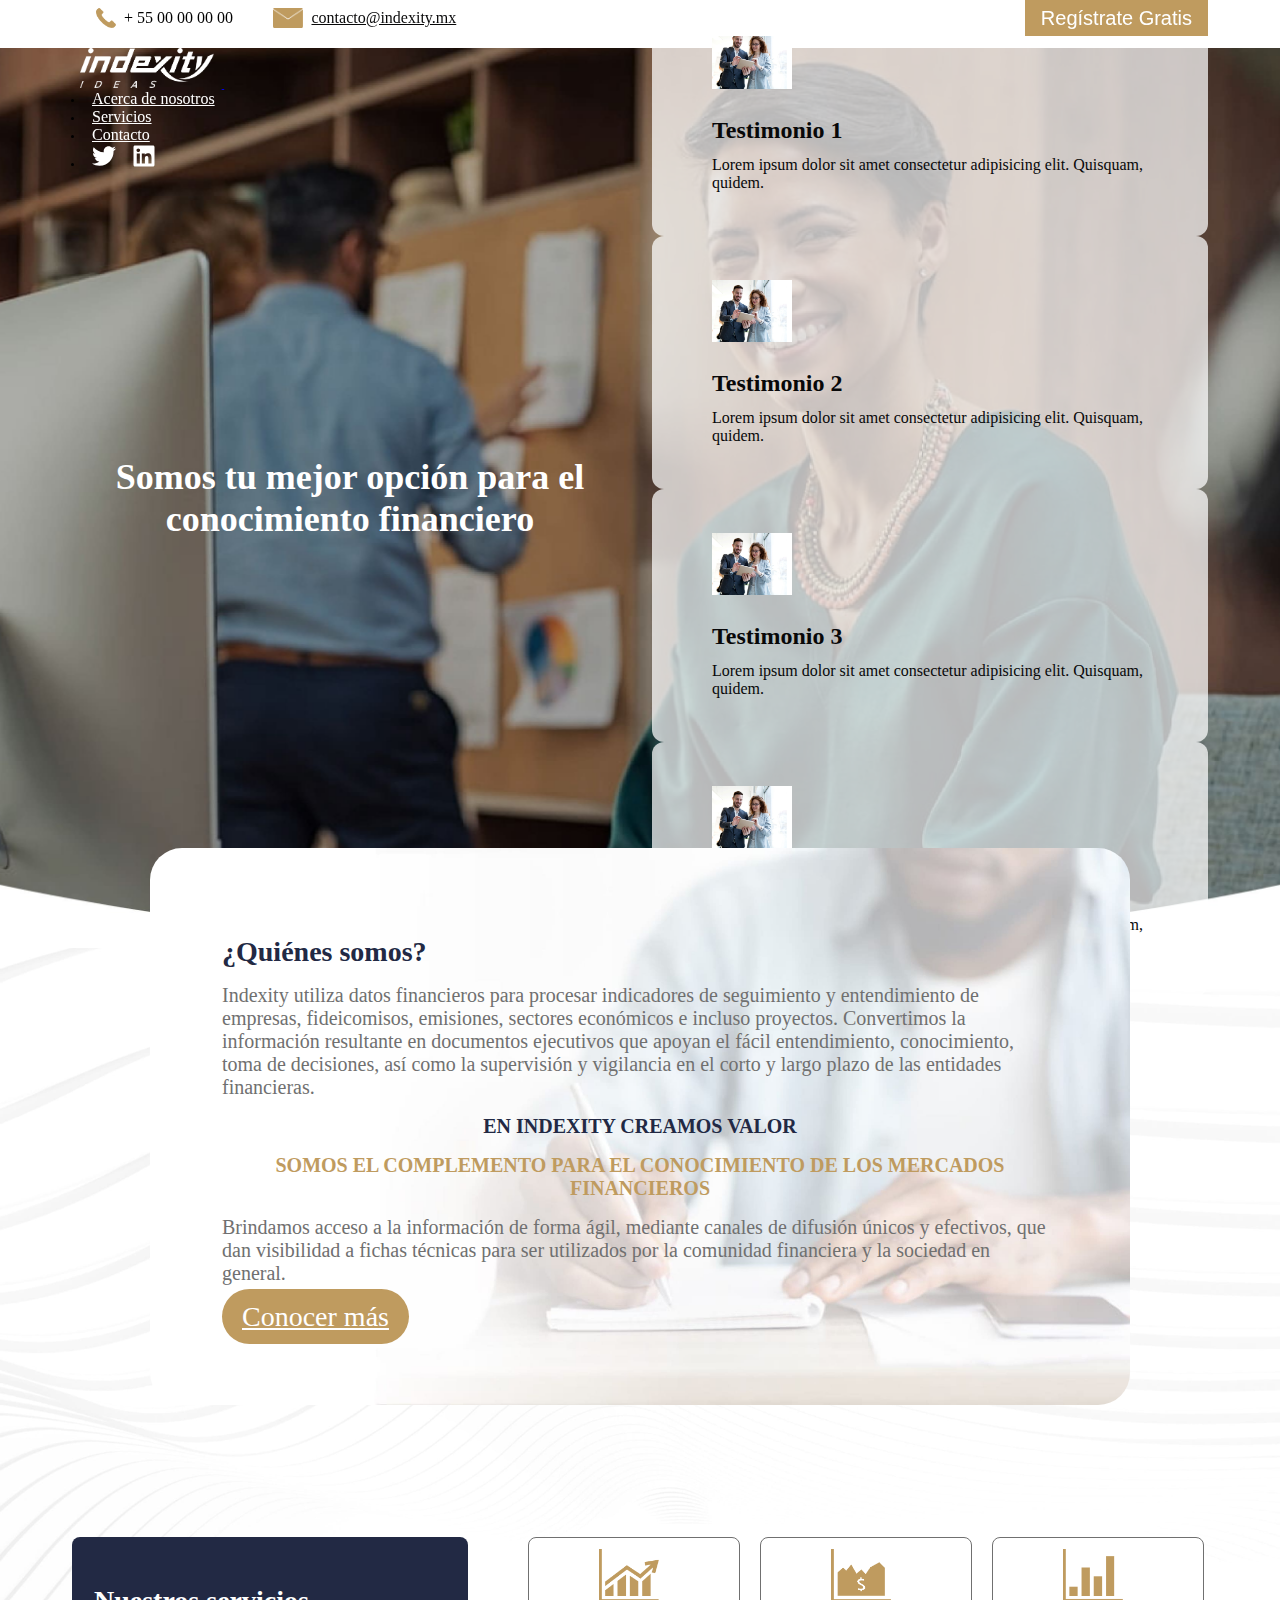
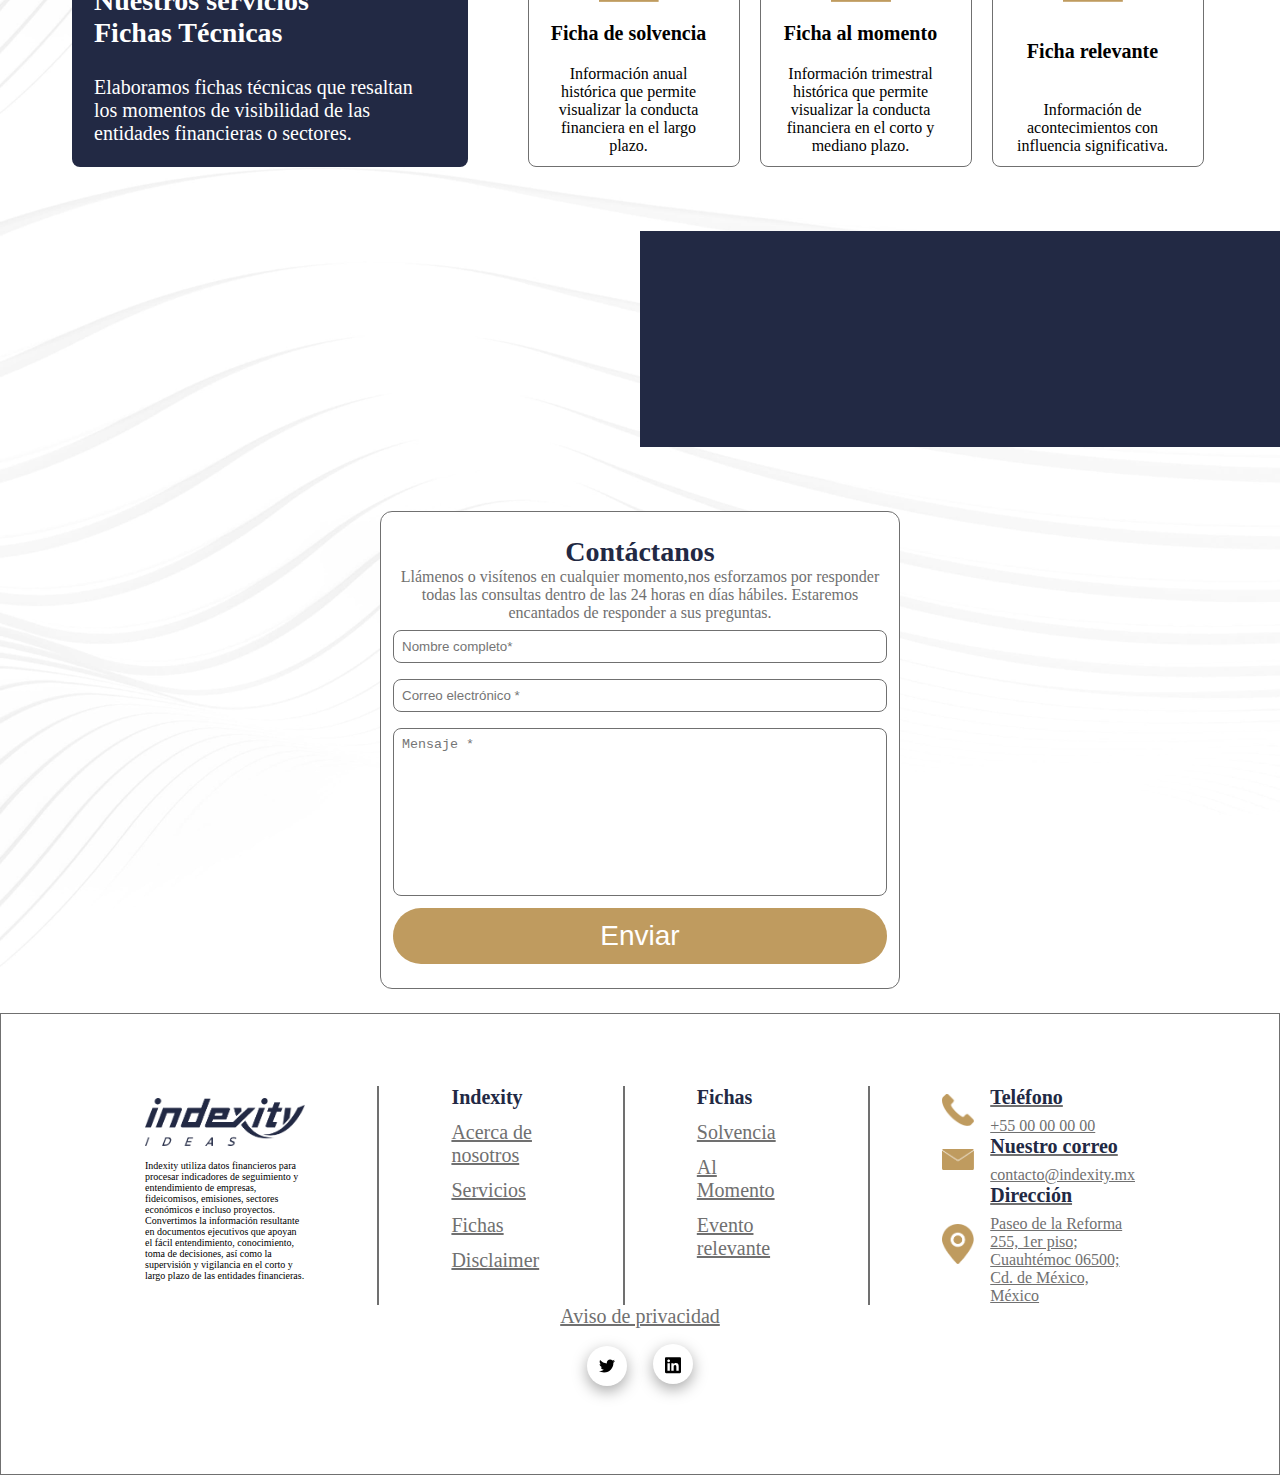
<file: index.html>
<!DOCTYPE html>
<html lang="en">

<head>
    <meta charset="UTF-8">
    <meta http-equiv="X-UA-Compatible" content="IE=edge">
    <meta name="viewport" content="width=device-width, initial-scale=1.0">
    <title>Indexity</title>
    <!-- Archivo CSS -->
    <link rel="stylesheet" href="./style.css">
    <!-- Link de Bootstrap -->
    <link rel="stylesheet" href="https://cdn.jsdelivr.net/npm/bootstrap@4.6.1/dist/css/bootstrap.min.css"
        integrity="sha384-zCbKRCUGaJDkqS1kPbPd7TveP5iyJE0EjAuZQTgFLD2ylzuqKfdKlfG/eSrtxUkn" crossorigin="anonymous" />
</head>

<body>

    <header class="header">
        <div class="header__top padding-lr">
            <div class="header__data flex">
                <div>
                    <img src="./images/phoneIcon.png" alt="Icono de un telefono.">
                    <p>+ 55 00 00 00 00</p>
                </div>
                <div>
                    <img src="./images/mailIcon.png" alt="Icono de email.">
                    <a href="mailto:contacto@indexity.mx">contacto@indexity.mx</a>
                </div>
            </div>

            <button class="header__cta">
                Regístrate Gratis
            </button>
        </div>

        <nav class="navbar navbar-expand-lg navbar-dark bg-dark">
            <a class="navbar-brand" href="#">
                <img src="./images/logo.png" alt="Logo de la empresa">
            </a>
            <button class="navbar-toggler" type="button" data-toggle="collapse" data-target="#navbarNav"
                aria-controls="navbarNav" aria-expanded="false" aria-label="Toggle navigation">
                <span class="navbar-toggler-icon"></span>
            </button>
            <div class="collapse navbar-collapse" id="navbarNav">
                <ul class="navbar-nav">
                    <li class="nav-item">
                        <a class="nav-link" href="./index.html">Acerca de nosotros</a>
                    </li>
                    <li class="nav-item">
                        <a class="nav-link" href="./servicios.html">Servicios</a>
                    </li>
                    <li class="nav-item">
                        <a class="nav-link" href="./contacto.html">Contacto</a>
                    </li>
                    <li class="nav-item social-icons">
                        <div class="nav-link">
                            <a href="https://twitter.com/indexityideas" target="_blank">
                                <svg xmlns="http://www.w3.org/2000/svg" viewBox="0 0 512 512">
                                    <path
                                        d="M459.37 151.716c.325 4.548.325 9.097.325 13.645 0 138.72-105.583 298.558-298.558 298.558-59.452 0-114.68-17.219-161.137-47.106 8.447.974 16.568 1.299 25.34 1.299 49.055 0 94.213-16.568 130.274-44.832-46.132-.975-84.792-31.188-98.112-72.772 6.498.974 12.995 1.624 19.818 1.624 9.421 0 18.843-1.3 27.614-3.573-48.081-9.747-84.143-51.98-84.143-102.985v-1.299c13.969 7.797 30.214 12.67 47.431 13.319-28.264-18.843-46.781-51.005-46.781-87.391 0-19.492 5.197-37.36 14.294-52.954 51.655 63.675 129.3 105.258 216.365 109.807-1.624-7.797-2.599-15.918-2.599-24.04 0-57.828 46.782-104.934 104.934-104.934 30.213 0 57.502 12.67 76.67 33.137 23.715-4.548 46.456-13.32 66.599-25.34-7.798 24.366-24.366 44.833-46.132 57.827 21.117-2.273 41.584-8.122 60.426-16.243-14.292 20.791-32.161 39.308-52.628 54.253z" />
                                </svg>
                            </a>

                            <a href="https://www.linkedin.com/company/indexityideas/" target="_blank">
                                <svg xmlns="http://www.w3.org/2000/svg" viewBox="0 0 448 512">
                                    <path
                                        d="M416 32H31.9C14.3 32 0 46.5 0 64.3v383.4C0 465.5 14.3 480 31.9 480H416c17.6 0 32-14.5 32-32.3V64.3c0-17.8-14.4-32.3-32-32.3zM135.4 416H69V202.2h66.5V416zm-33.2-243c-21.3 0-38.5-17.3-38.5-38.5S80.9 96 102.2 96c21.2 0 38.5 17.3 38.5 38.5 0 21.3-17.2 38.5-38.5 38.5zm282.1 243h-66.4V312c0-24.8-.5-56.7-34.5-56.7-34.6 0-39.9 27-39.9 54.9V416h-66.4V202.2h63.7v29.2h.9c8.9-16.8 30.6-34.5 62.9-34.5 67.2 0 79.7 44.3 79.7 101.9V416z" />
                                </svg>
                            </a>
                        </div>
                    </li>
                </ul>
            </div>
        </nav>
    </header>

    <main class="inicio__main">
        <section class="inicio__hero inicio__hero--index">
            <div class="hero__text responsive-container padding-lr">
                <p>
                    Somos tu mejor opción para el conocimiento financiero
                </p>
                <div id="carouselExampleControls" class="carousel slide" data-ride="carousel">
                    <div class="carousel-inner">
                        <div class="carousel-item active">
                            <img src="./images/emplContentos.jpg" alt="Foo logo">
                            <h2>Testimonio 1</h2>
                            <p>Lorem ipsum dolor sit amet consectetur adipisicing elit. Quisquam, quidem.</p>
                        </div>
                        <div class="carousel-item">
                            <img src="./images/emplContentos.jpg" alt="Foo logo">
                            <h2>Testimonio 2</h1>
                                <p>Lorem ipsum dolor sit amet consectetur adipisicing elit. Quisquam, quidem.</p>
                        </div>
                        <div class="carousel-item">
                            <img src="./images/emplContentos.jpg" alt="Foo logo">
                            <h2>Testimonio 3</h2>
                            <p>Lorem ipsum dolor sit amet consectetur adipisicing elit. Quisquam, quidem.</p>
                        </div>
                        <div class="carousel-item">
                            <img src="./images/emplContentos.jpg" alt="Foo logo">
                            <h2>Testimonio 4</h2>
                            <p>Lorem ipsum dolor sit amet consectetur adipisicing elit. Quisquam, quidem.</p>
                        </div>
                    </div>
                    <button class="carousel-control-prev" type="button" data-target="#carouselExampleControls"
                        data-slide="prev">
                        <span class="carousel-control-prev-icon" aria-hidden="true"></span>
                        <span class="sr-only">Previous</span>
                    </button>
                    <button class="carousel-control-next" type="button" data-target="#carouselExampleControls"
                        data-slide="next">
                        <span class="carousel-control-next-icon" aria-hidden="true"></span>
                        <span class="sr-only">Next</span>
                    </button>
                </div>
            </div>
        </section>
        <section class="inicio__somos">
            <div class="padding-lrtb">
                <div class="somos__text">
                    <h3>¿Quiénes somos?</h3>
                    <p>
                        Indexity utiliza datos financieros para procesar indicadores de seguimiento y entendimiento de
                        empresas, fideicomisos, emisiones, sectores económicos e incluso proyectos. Convertimos la
                        información resultante en documentos ejecutivos que apoyan el fácil entendimiento, conocimiento,
                        toma de decisiones, así como la supervisión y vigilancia en el corto y largo plazo de las
                        entidades financieras.
                    </p>
                    <p class="blue">
                        EN INDEXITY CREAMOS VALOR
                    </p>
                    <p class="golden">
                        SOMOS EL COMPLEMENTO PARA EL CONOCIMIENTO DE LOS MERCADOS FINANCIEROS
                    </p>
                    <p>
                        Brindamos acceso a la información de forma ágil, mediante canales de difusión únicos y
                        efectivos, que dan visibilidad a fichas técnicas para ser utilizados por la comunidad financiera
                        y la sociedad en general.
                    </p>
                    <a class="button--primary" href="./servicios.html">
                        Conocer más
                    </a>
                </div>
            </div>
        </section>

        <section class="serv_fichas padding-lr">
            <div class="fichas__desc">
                <h3>Nuestros servicios<br>
                    Fichas Técnicas</h3>
                <p>
                    Elaboramos fichas técnicas que resaltan los momentos de visibilidad de las entidades financieras o
                    sectores.
                </p>
            </div>
            <div class="fichas__ficha">
                <img src="./images/ficha_solvencia.png" alt="Ficha de solvencia">
                <h4>Ficha de solvencia</h4>
                <p>
                    Información anual histórica que permite visualizar la conducta financiera en el largo plazo.
                </p>
                <!-- <a class="button--primary" href="/servicios.html">
                    Conocer más
                </a> -->
            </div>
            <div class="fichas__ficha">
                <img src="./images/ficha_Momento.png" alt="Ficha al momento">
                <h4>Ficha al momento</h4>
                <p>
                    Información trimestral histórica que permite visualizar la conducta financiera en el corto y mediano
                    plazo.
                </p>
                <!-- <a class="button--primary" href="/servicios.html">
                    Conocer más
                </a> -->
            </div>
            <div class="fichas__ficha">
                <img src="./images/ficha_relevante.png" alt="Ficha relevante">
                <h4>Ficha relevante</h4>
                <p>Información de acontecimientos con influencia significativa.</p>
                <!-- <a class="button--primary" href="/servicios.html">
                    Conocer más
                </a> -->
            </div>
        </section>

        <section class="inicio__blog">
            <!-- <div class="blog__title">
                <h2>Visita nuestro blog</h2>
            </div> -->
            <div class="blog__content flex">
                <div class="blog__item">
                    <iframe src="https://www.facebook.com/plugins/video.php?height=314&href=https%3A%2F%2Fwww.facebook.com%2FIDCTVIDCOnline%2Fvideos%2F628955814859984%2F&show_text=false&width=560&t=0" width="560" height="314" style="border:none;overflow:hidden" scrolling="no" frameborder="0" allowfullscreen="true" allow="autoplay; clipboard-write; encrypted-media; picture-in-picture; web-share" allowFullScreen="true"></iframe>
                </div>
                <div class="blog__item">
                    <iframe width="560" height="315" src="https://www.youtube.com/embed/thXJX1d0ra4" title="YouTube video player" frameborder="0" allow="accelerometer; autoplay; clipboard-write; encrypted-media; gyroscope; picture-in-picture" allowfullscreen></iframe>
                </div>
                <div class="blog__item">
                    <iframe width="560" height="315" src="https://www.youtube.com/embed/thXJX1d0ra4" title="YouTube video player" frameborder="0" allow="accelerometer; autoplay; clipboard-write; encrypted-media; gyroscope; picture-in-picture" allowfullscreen></iframe>
                </div>
            </div>
        </section>

        <section class="inicio__contacto">
            <div>
                <h3>Contáctanos </h3>
                <p>
                    Llámenos o visítenos en cualquier momento,nos esforzamos por responder
                    todas las consultas dentro de las 24 horas en días hábiles. Estaremos
                    encantados de responder a sus preguntas.
                </p>
                <form action="">
                    <input type="text" placeholder="Nombre completo*">
                    <input type="email" placeholder="Correo electrónico *">
                    <textarea rows="10" placeholder="Mensaje *"></textarea>
                    <button class="button--primary">Enviar</button>
                </form>
            </div>
        </section>
    </main>

    <footer class="footer padding-lrtb">
        <section class="footer__content">
            <div class="padding-lr">
                <img class="footer__logo" src="./images/logo2.png" alt="Logo Indexity">
                <p>
                    Indexity utiliza datos financieros para procesar indicadores de
                    seguimiento y entendimiento de empresas, fideicomisos,
                    emisiones, sectores económicos e incluso proyectos. Convertimos
                    la información resultante en documentos ejecutivos que apoyan el
                    fácil entendimiento, conocimiento, toma de decisiones, así como
                    la supervisión y vigilancia en el corto y largo plazo de las
                    entidades financieras.
                </p>
            </div>
            <div class="padding-lr">
                <h3>Indexity</h3>
                <ul>
                    <li><a href="#">Acerca de nosotros</a></li>
                    <li><a href="./servicios.html">Servicios</a></li>
                    <li><a href="#">Fichas</a></li>
                    <li><a href="./disclaimer.html">Disclaimer</a></li>
                </ul>
            </div>
            <div class="padding-lr">
                <h3>Fichas</h3>
                <ul>
                    <li><a href="#">Solvencia</a></li>
                    <li><a href="#">Al Momento</a></li>
                    <li><a href="#">Evento relevante</a></li>
                </ul>
            </div>
            <div class="footer__info padding-lr">
                <div>
                    <img src="./images/phoneIcon.png" alt="Icono de un telefono">
                    <div>
                        <a href="./contacto.html">
                            <h3>Teléfono</h3>
                            <p> +55 00 00 00 00 </p>
                        </a>
                    </div>
                </div>
                <div>
                    <img src="./images/mailIcon.png" alt="Icono de email">
                    <div>
                        <a href="mailto:contacto@indexity.mx">
                            <h3>Nuestro correo</h3>
                            <p> contacto@indexity.mx </p>
                        </a>
                    </div>
                </div>
                <div>
                    <img src="./images/directionIcon.png" alt="Icono de email">
                    <div>
                        <a href="./contacto.html">
                            <h3>Dirección</h3>
                            <p> Paseo de la Reforma 255, 1er piso; Cuauhtémoc 06500; Cd. de México, México</p>
                        </a>
                    </div>
                </div>

            </div>

        </section>
        <section>
            <div class="footer__privacidad">
                <a href="./index.html">Aviso de privacidad</a>
            </div>
            <div class="footer__social">
                <a href="https://twitter.com/indexityideas" target="_blank">
                    <svg xmlns="http://www.w3.org/2000/svg" viewBox="0 0 512 512">
                        <path
                            d="M459.37 151.716c.325 4.548.325 9.097.325 13.645 0 138.72-105.583 298.558-298.558 298.558-59.452 0-114.68-17.219-161.137-47.106 8.447.974 16.568 1.299 25.34 1.299 49.055 0 94.213-16.568 130.274-44.832-46.132-.975-84.792-31.188-98.112-72.772 6.498.974 12.995 1.624 19.818 1.624 9.421 0 18.843-1.3 27.614-3.573-48.081-9.747-84.143-51.98-84.143-102.985v-1.299c13.969 7.797 30.214 12.67 47.431 13.319-28.264-18.843-46.781-51.005-46.781-87.391 0-19.492 5.197-37.36 14.294-52.954 51.655 63.675 129.3 105.258 216.365 109.807-1.624-7.797-2.599-15.918-2.599-24.04 0-57.828 46.782-104.934 104.934-104.934 30.213 0 57.502 12.67 76.67 33.137 23.715-4.548 46.456-13.32 66.599-25.34-7.798 24.366-24.366 44.833-46.132 57.827 21.117-2.273 41.584-8.122 60.426-16.243-14.292 20.791-32.161 39.308-52.628 54.253z" />
                    </svg>
                </a>

                <a href="https://www.linkedin.com/company/indexityideas/" target="_blank">
                    <svg xmlns="http://www.w3.org/2000/svg" viewBox="0 0 448 512">
                        <path
                            d="M416 32H31.9C14.3 32 0 46.5 0 64.3v383.4C0 465.5 14.3 480 31.9 480H416c17.6 0 32-14.5 32-32.3V64.3c0-17.8-14.4-32.3-32-32.3zM135.4 416H69V202.2h66.5V416zm-33.2-243c-21.3 0-38.5-17.3-38.5-38.5S80.9 96 102.2 96c21.2 0 38.5 17.3 38.5 38.5 0 21.3-17.2 38.5-38.5 38.5zm282.1 243h-66.4V312c0-24.8-.5-56.7-34.5-56.7-34.6 0-39.9 27-39.9 54.9V416h-66.4V202.2h63.7v29.2h.9c8.9-16.8 30.6-34.5 62.9-34.5 67.2 0 79.7 44.3 79.7 101.9V416z" />
                    </svg>
                </a>
            </div>
        </section>
    </footer>


    <script src="https://cdn.jsdelivr.net/npm/jquery@3.5.1/dist/jquery.slim.min.js"
        integrity="sha384-DfXdz2htPH0lsSSs5nCTpuj/zy4C+OGpamoFVy38MVBnE+IbbVYUew+OrCXaRkfj" crossorigin="anonymous">
    </script>
    <script src="https://cdn.jsdelivr.net/npm/popper.js@1.16.1/dist/umd/popper.min.js"
        integrity="sha384-9/reFTGAW83EW2RDu2S0VKaIzap3H66lZH81PoYlFhbGU+6BZp6G7niu735Sk7lN" crossorigin="anonymous">
    </script>
    <script src="https://cdn.jsdelivr.net/npm/bootstrap@4.6.1/dist/js/bootstrap.min.js"
        integrity="sha384-VHvPCCyXqtD5DqJeNxl2dtTyhF78xXNXdkwX1CZeRusQfRKp+tA7hAShOK/B/fQ2" crossorigin="anonymous">
    </script>
    <script src="./index.js"></script>
</body>

</html>
</file>
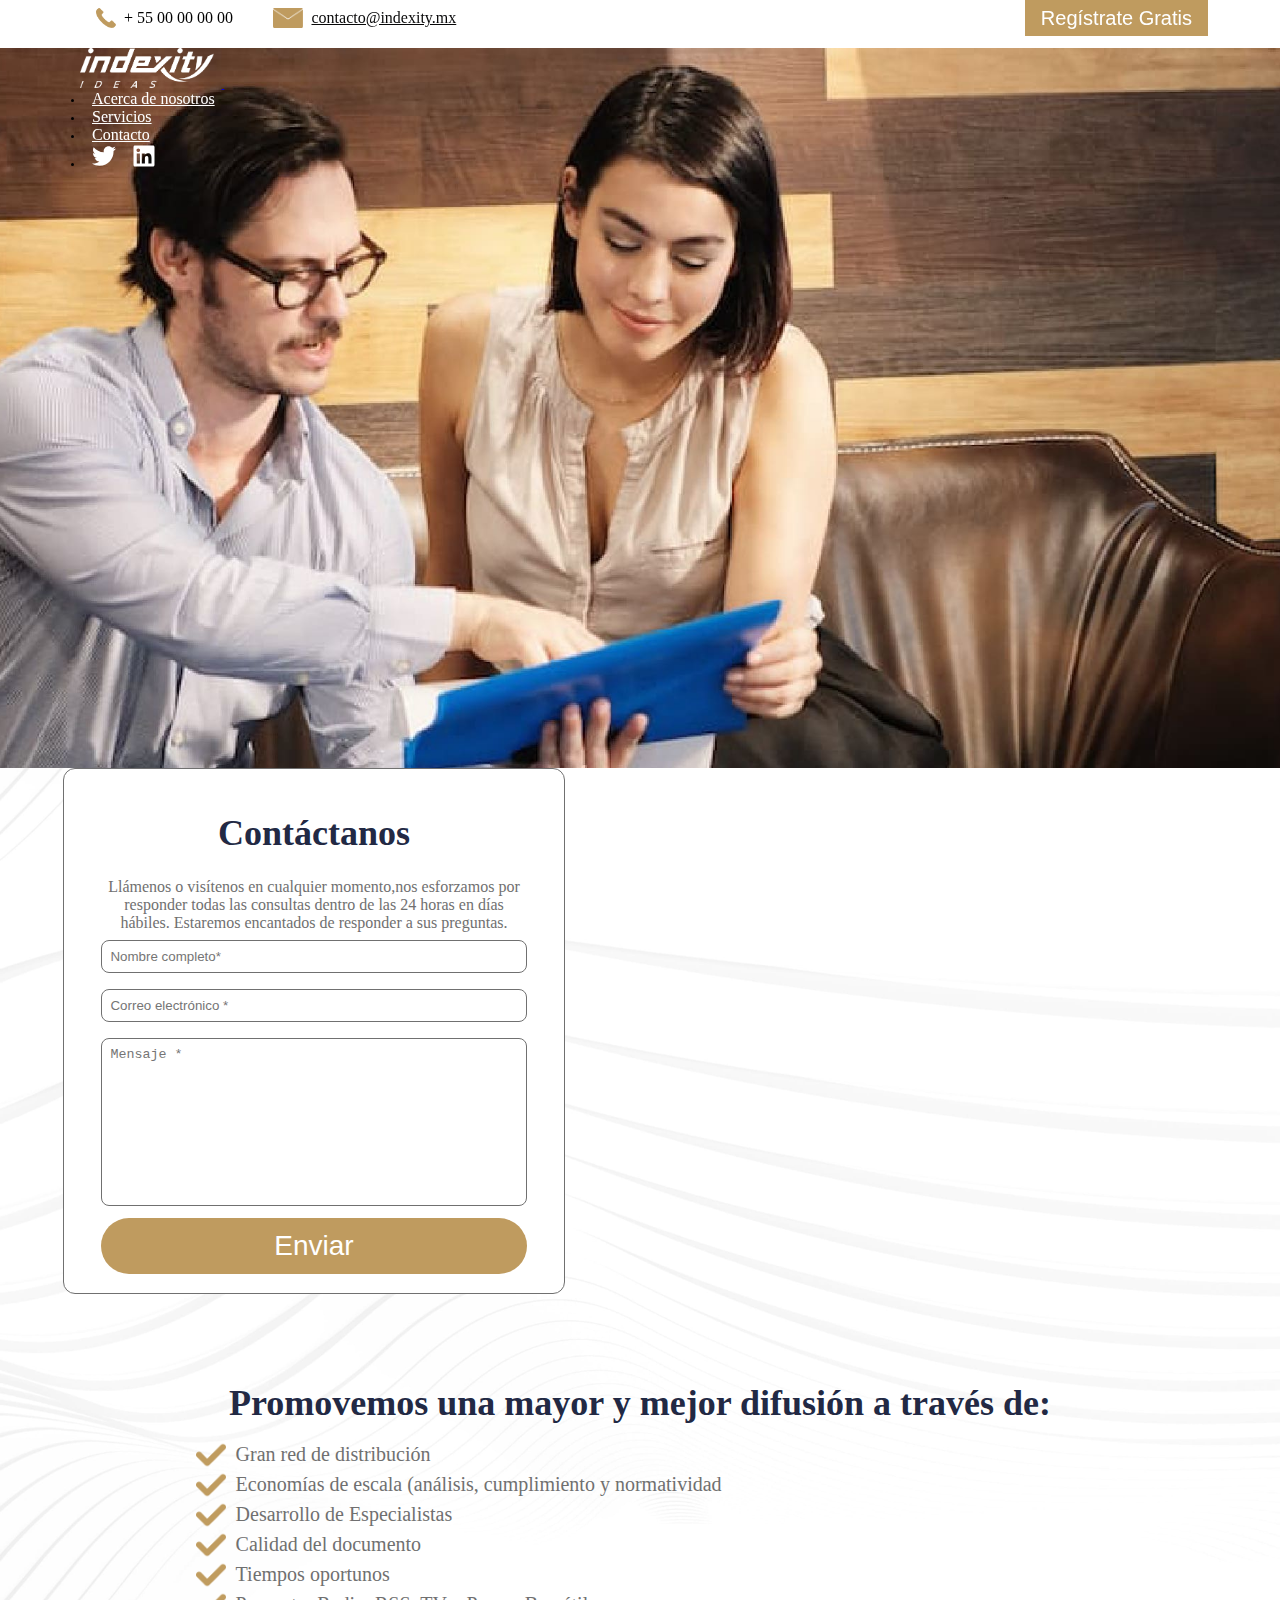
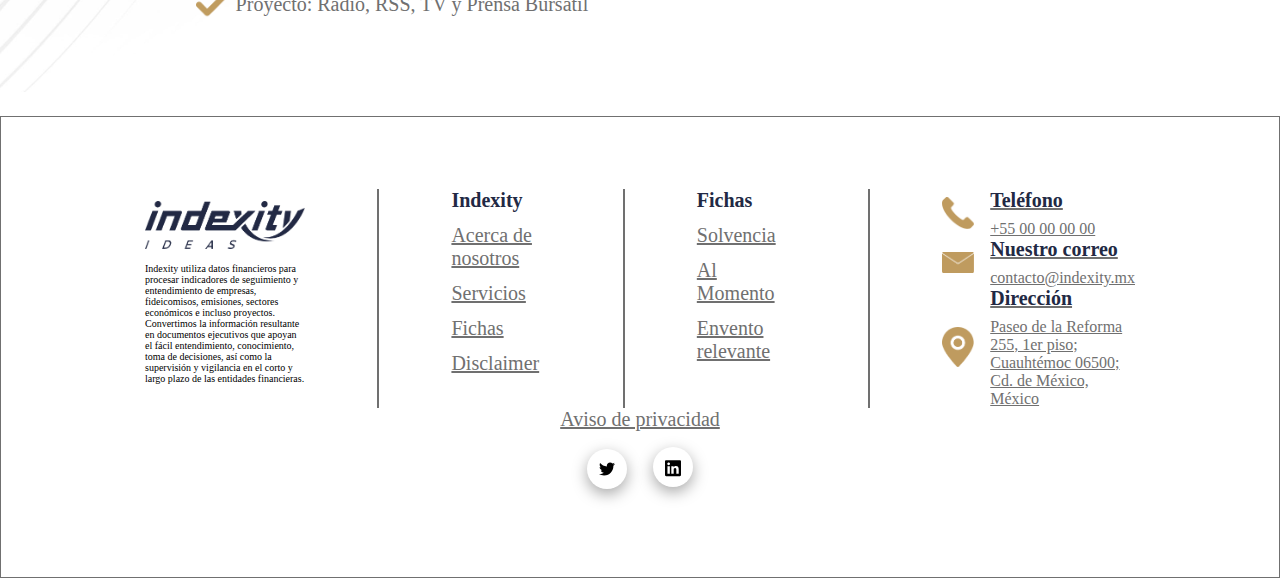
<file: contacto.html>
<!DOCTYPE html>
<html lang="en">

<head>
    <meta charset="UTF-8">
    <meta http-equiv="X-UA-Compatible" content="IE=edge">
    <meta name="viewport" content="width=device-width, initial-scale=1.0">
    <title>Indexity</title>
    <!-- Archivo CSS -->
    <link rel="stylesheet" href="./style.css">
    <!-- Link de Bootstrap -->
    <link rel="stylesheet" href="https://cdn.jsdelivr.net/npm/bootstrap@4.6.1/dist/css/bootstrap.min.css"
        integrity="sha384-zCbKRCUGaJDkqS1kPbPd7TveP5iyJE0EjAuZQTgFLD2ylzuqKfdKlfG/eSrtxUkn" crossorigin="anonymous" />
</head>

<body>

    <header class="header">
        <div class="header__top padding-lr">
            <div class="header__data flex">
                <div>
                    <img src="./images/phoneIcon.png" alt="Icono de un telefono.">
                    <p>+ 55 00 00 00 00</p>
                </div>
                <div>
                    <img src="./images/mailIcon.png" alt="Icono de email.">
                    <a href="mailto:contacto@indexity.mx">contacto@indexity.mx</a>
                </div>
            </div>

            <button class="header__cta">
                Regístrate Gratis
            </button>
        </div>

        <nav class="navbar navbar-expand-lg navbar-dark bg-dark">
            <a class="navbar-brand" href="./index.html">
                <img src="./images/logo.png" alt="Logo de la empresa">
            </a>
            <button class="navbar-toggler" type="button" data-toggle="collapse" data-target="#navbarNav"
                aria-controls="navbarNav" aria-expanded="false" aria-label="Toggle navigation">
                <span class="navbar-toggler-icon"></span>
            </button>
            <div class="collapse navbar-collapse" id="navbarNav">
                <ul class="navbar-nav">
                    <li class="nav-item">
                        <a class="nav-link" href="./index.html">Acerca de nosotros</a>
                    </li>
                    <li class="nav-item">
                        <a class="nav-link" href="./servicios.html">Servicios</a>
                    </li>
                    <li class="nav-item">
                        <a class="nav-link" href="./contacto.html">Contacto</a>
                    </li>
                    <li class="nav-item social-icons">
                        <div class="nav-link">
                            <a href="https://twitter.com/indexityideas" target="_blank">
                                <svg xmlns="http://www.w3.org/2000/svg" viewBox="0 0 512 512">
                                    <path
                                        d="M459.37 151.716c.325 4.548.325 9.097.325 13.645 0 138.72-105.583 298.558-298.558 298.558-59.452 0-114.68-17.219-161.137-47.106 8.447.974 16.568 1.299 25.34 1.299 49.055 0 94.213-16.568 130.274-44.832-46.132-.975-84.792-31.188-98.112-72.772 6.498.974 12.995 1.624 19.818 1.624 9.421 0 18.843-1.3 27.614-3.573-48.081-9.747-84.143-51.98-84.143-102.985v-1.299c13.969 7.797 30.214 12.67 47.431 13.319-28.264-18.843-46.781-51.005-46.781-87.391 0-19.492 5.197-37.36 14.294-52.954 51.655 63.675 129.3 105.258 216.365 109.807-1.624-7.797-2.599-15.918-2.599-24.04 0-57.828 46.782-104.934 104.934-104.934 30.213 0 57.502 12.67 76.67 33.137 23.715-4.548 46.456-13.32 66.599-25.34-7.798 24.366-24.366 44.833-46.132 57.827 21.117-2.273 41.584-8.122 60.426-16.243-14.292 20.791-32.161 39.308-52.628 54.253z" />
                                </svg>
                            </a>

                            <a href="https://www.linkedin.com/company/indexityideas/" target="_blank">
                                <svg xmlns="http://www.w3.org/2000/svg" viewBox="0 0 448 512">
                                    <path
                                        d="M416 32H31.9C14.3 32 0 46.5 0 64.3v383.4C0 465.5 14.3 480 31.9 480H416c17.6 0 32-14.5 32-32.3V64.3c0-17.8-14.4-32.3-32-32.3zM135.4 416H69V202.2h66.5V416zm-33.2-243c-21.3 0-38.5-17.3-38.5-38.5S80.9 96 102.2 96c21.2 0 38.5 17.3 38.5 38.5 0 21.3-17.2 38.5-38.5 38.5zm282.1 243h-66.4V312c0-24.8-.5-56.7-34.5-56.7-34.6 0-39.9 27-39.9 54.9V416h-66.4V202.2h63.7v29.2h.9c8.9-16.8 30.6-34.5 62.9-34.5 67.2 0 79.7 44.3 79.7 101.9V416z" />
                                </svg>
                            </a>
                        </div>
                    </li>
                </ul>
            </div>
        </nav>
    </header>

    <main class="inicio__main">
        <section class="inicio__hero inicio__hero--contacto"></section>
        <section class="contacto">
            <div class="responsive-container">
                <div class="inicio__contacto">
                    <div class="inicio__contacto--left">
                        <h3>Contáctanos </h3>
                        <p>
                            Llámenos o visítenos en cualquier momento,nos esforzamos por responder
                            todas las consultas dentro de las 24 horas en días hábiles. Estaremos
                            encantados de responder a sus preguntas.
                        </p>
                        <form action="">
                            <input type="text" placeholder="Nombre completo*">
                            <input type="email" placeholder="Correo electrónico *">
                            <textarea rows="10" placeholder="Mensaje *"></textarea>
                            <button class="button--primary">Enviar</button>
                        </form>
                    </div>
                </div>
                <iframe
                    src="https://www.google.com/maps/embed?pb=!1m18!1m12!1m3!1d395.49554613171193!2d-99.16453274719395!3d19.429295457799423!2m3!1f0!2f0!3f0!3m2!1i1024!2i768!4f13.1!3m3!1m2!1s0x85d1ff34f7475497%3A0xbf4620a1c2b6dc48!2sAv.%20Paseo%20de%20la%20Reforma%20255%2C%20Cuauht%C3%A9moc%2C%2006500%20Ciudad%20de%20M%C3%A9xico%2C%20CDMX!5e0!3m2!1ses-419!2smx!4v1647961663843!5m2!1ses-419!2smx"
                    width="520" height="400" style="border:0;" allowfullscreen="" loading="lazy"></iframe>
            </div>
        </section>

        <section class="banner_mercado padding-lrtb">
            <h3>Promovemos una mayor y mejor difusión a través de:</h3>
            <div class="mercado__texto">
                <img src="./images/palomita.png"></img>
                <p>Gran red de distribución</p>
                <img src="./images/palomita.png"></img>
                <p>Economías de escala (análisis, cumplimiento y normatividad</p>
                <img src="./images/palomita.png"></img>
                <p>Desarrollo de Especialistas</p>
                <img src="./images/palomita.png"></img>
                <p>Calidad del documento</p>
                <img src="./images/palomita.png"></img>
                <p>Tiempos oportunos</p>
                <img src="./images/palomita.png"></img>
                <p>Proyecto: Radio, RSS, TV y Prensa Bursátil</p>
            </div>
        </section>
    </main>

    <footer class="footer padding-lrtb">
        <section class="footer__content">
            <div class="padding-lr">
                <img class="footer__logo" src="./images/logo2.png" alt="Logo Indexity">
                <p>
                    Indexity utiliza datos financieros para procesar indicadores de
seguimiento y entendimiento de empresas, fideicomisos,
emisiones, sectores económicos e incluso proyectos. Convertimos
la información resultante en documentos ejecutivos que apoyan el
fácil entendimiento, conocimiento, toma de decisiones, así como
la supervisión y vigilancia en el corto y largo plazo de las
entidades financieras.
                </p>
            </div>
            <div class="padding-lr">
                <h3>Indexity</h3>
                <ul>
                    <li><a href="#">Acerca de nosotros</a></li>
                    <li><a href="./servicios.html">Servicios</a></li>
                    <li><a href="#">Fichas</a></li>
                    <li><a href="./disclaimer.html">Disclaimer</a></li>
                </ul>
            </div>
            <div class="padding-lr">
                <h3>Fichas</h3>
                <ul>
                    <li><a href="#">Solvencia</a></li>
                    <li><a href="#">Al Momento</a></li>
                    <li><a href="#">Envento relevante</a></li>
                </ul>
            </div>
            <div class="footer__info padding-lr">
                <div>
                    <img src="./images/phoneIcon.png" alt="Icono de un telefono">
                    <div>
                        <a href="./contacto.html">
                            <h3>Teléfono</h3>
                            <p> +55 00 00 00 00 </p>
                        </a>
                    </div>
                </div>
                <div>
                    <img src="./images/mailIcon.png" alt="Icono de email">
                    <div>
                        <a href="mailto:contacto@indexity.mx">
                            <h3>Nuestro correo</h3>
                            <p> contacto@indexity.mx </p>
                        </a>
                    </div>
                </div>
                <div>
                    <img src="./images/directionIcon.png" alt="Icono de email">
                    <div>
                        <a href="./contacto.html">
                            <h3>Dirección</h3>
                            <p> Paseo de la Reforma 255, 1er piso; Cuauhtémoc 06500; Cd. de México, México</p>
                        </a>
                    </div>
                </div>

            </div>

        </section>
        <section>
            <div class="footer__privacidad">
                <a href="./index.html">Aviso de privacidad</a>
            </div>
            <div class="footer__social">
                <a href="https://twitter.com/indexityideas" target="_blank">
                    <svg xmlns="http://www.w3.org/2000/svg" viewBox="0 0 512 512">
                        <path
                            d="M459.37 151.716c.325 4.548.325 9.097.325 13.645 0 138.72-105.583 298.558-298.558 298.558-59.452 0-114.68-17.219-161.137-47.106 8.447.974 16.568 1.299 25.34 1.299 49.055 0 94.213-16.568 130.274-44.832-46.132-.975-84.792-31.188-98.112-72.772 6.498.974 12.995 1.624 19.818 1.624 9.421 0 18.843-1.3 27.614-3.573-48.081-9.747-84.143-51.98-84.143-102.985v-1.299c13.969 7.797 30.214 12.67 47.431 13.319-28.264-18.843-46.781-51.005-46.781-87.391 0-19.492 5.197-37.36 14.294-52.954 51.655 63.675 129.3 105.258 216.365 109.807-1.624-7.797-2.599-15.918-2.599-24.04 0-57.828 46.782-104.934 104.934-104.934 30.213 0 57.502 12.67 76.67 33.137 23.715-4.548 46.456-13.32 66.599-25.34-7.798 24.366-24.366 44.833-46.132 57.827 21.117-2.273 41.584-8.122 60.426-16.243-14.292 20.791-32.161 39.308-52.628 54.253z" />
                    </svg>
                </a>

                <a href="https://www.linkedin.com/company/indexityideas/" target="_blank">
                    <svg xmlns="http://www.w3.org/2000/svg" viewBox="0 0 448 512">
                        <path
                            d="M416 32H31.9C14.3 32 0 46.5 0 64.3v383.4C0 465.5 14.3 480 31.9 480H416c17.6 0 32-14.5 32-32.3V64.3c0-17.8-14.4-32.3-32-32.3zM135.4 416H69V202.2h66.5V416zm-33.2-243c-21.3 0-38.5-17.3-38.5-38.5S80.9 96 102.2 96c21.2 0 38.5 17.3 38.5 38.5 0 21.3-17.2 38.5-38.5 38.5zm282.1 243h-66.4V312c0-24.8-.5-56.7-34.5-56.7-34.6 0-39.9 27-39.9 54.9V416h-66.4V202.2h63.7v29.2h.9c8.9-16.8 30.6-34.5 62.9-34.5 67.2 0 79.7 44.3 79.7 101.9V416z" />
                    </svg>
                </a>
            </div>
        </section>
    </footer>


    <script src="https://cdn.jsdelivr.net/npm/jquery@3.5.1/dist/jquery.slim.min.js"
        integrity="sha384-DfXdz2htPH0lsSSs5nCTpuj/zy4C+OGpamoFVy38MVBnE+IbbVYUew+OrCXaRkfj" crossorigin="anonymous">
    </script>
    <script src="https://cdn.jsdelivr.net/npm/popper.js@1.16.1/dist/umd/popper.min.js"
        integrity="sha384-9/reFTGAW83EW2RDu2S0VKaIzap3H66lZH81PoYlFhbGU+6BZp6G7niu735Sk7lN" crossorigin="anonymous">
    </script>
    <script src="https://cdn.jsdelivr.net/npm/bootstrap@4.6.1/dist/js/bootstrap.min.js"
        integrity="sha384-VHvPCCyXqtD5DqJeNxl2dtTyhF78xXNXdkwX1CZeRusQfRKp+tA7hAShOK/B/fQ2" crossorigin="anonymous">
    </script>
    <script src="./index.js"></script>

</body>

</html>
</file>
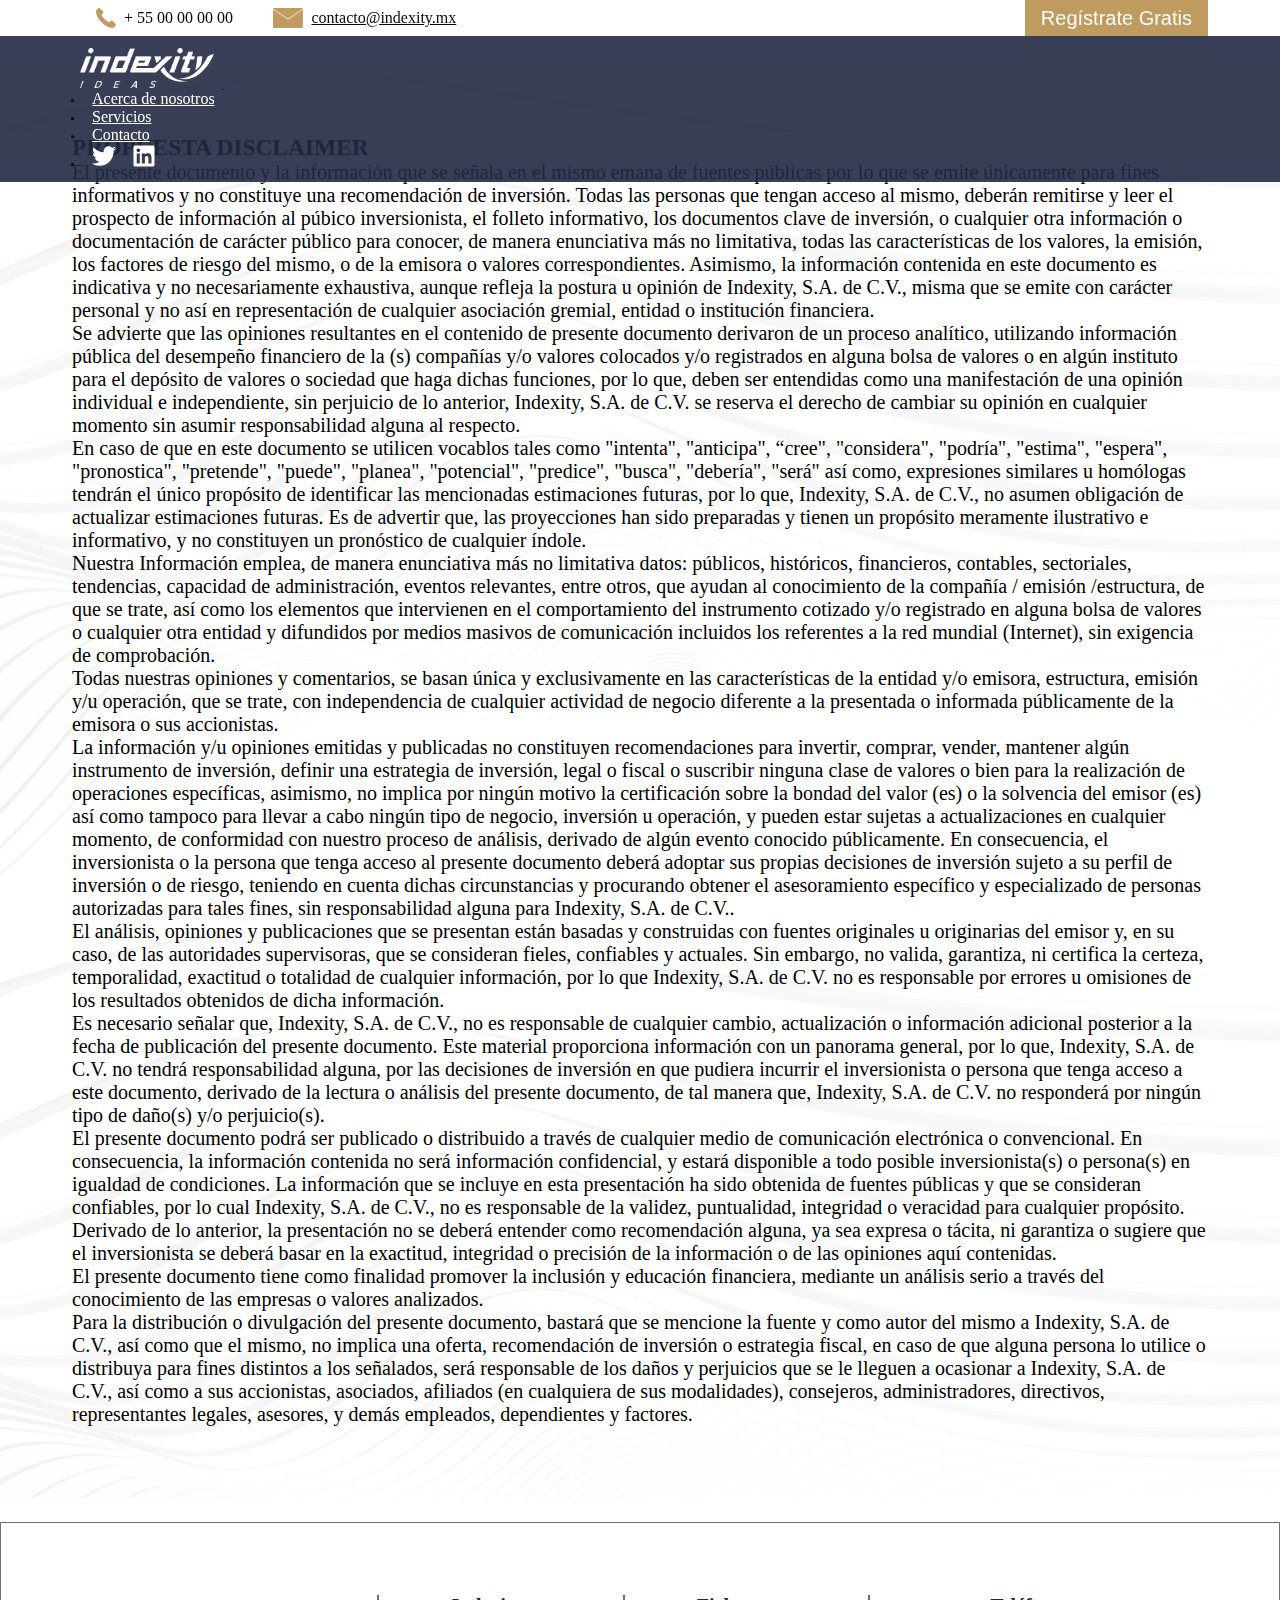
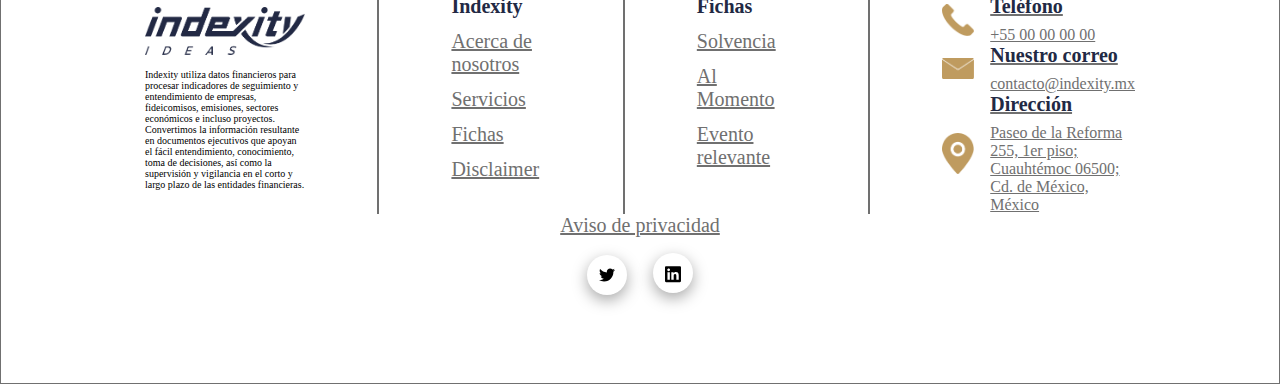
<file: disclaimer.html>
<!DOCTYPE html>
<html lang="en">

<head>
    <meta charset="UTF-8">
    <meta http-equiv="X-UA-Compatible" content="IE=edge">
    <meta name="viewport" content="width=device-width, initial-scale=1.0">
    <title>Indexity</title>
    <!-- Archivo CSS -->
    <link rel="stylesheet" href="./style.css">
    <!-- Link de Bootstrap -->
    <link rel="stylesheet" href="https://cdn.jsdelivr.net/npm/bootstrap@4.6.1/dist/css/bootstrap.min.css"
        integrity="sha384-zCbKRCUGaJDkqS1kPbPd7TveP5iyJE0EjAuZQTgFLD2ylzuqKfdKlfG/eSrtxUkn" crossorigin="anonymous" />
</head>

<body class="disclaimer__body">

    <header class="header">
        <div class="header__top padding-lr">
            <div class="header__data flex">
                <div>
                    <img src="./images/phoneIcon.png" alt="Icono de un telefono.">
                    <p>+ 55 00 00 00 00</p>
                </div>
                <div>
                    <img src="./images/mailIcon.png" alt="Icono de email.">
                    <a href="mailto:contacto@indexity.mx">contacto@indexity.mx</a>
                </div>
            </div>

            <button class="header__cta">
                Regístrate Gratis
            </button>
        </div>

        <nav class="navbar navbar-expand-lg navbar-dark bg-dark">
            <a class="navbar-brand" href="./index.html">
                <img src="./images/logo.png" alt="Logo de la empresa">
            </a>
            <button class="navbar-toggler" type="button" data-toggle="collapse" data-target="#navbarNav"
                aria-controls="navbarNav" aria-expanded="false" aria-label="Toggle navigation">
                <span class="navbar-toggler-icon"></span>
            </button>
            <div class="collapse navbar-collapse" id="navbarNav">
                <ul class="navbar-nav">
                    <li class="nav-item">
                        <a class="nav-link" href="./index.html">Acerca de nosotros</a>
                    </li>
                    <li class="nav-item">
                        <a class="nav-link" href="./servicios.html">Servicios</a>
                    </li>
                    <li class="nav-item">
                        <a class="nav-link" href="./contacto.html">Contacto</a>
                    </li>
                    <li class="nav-item social-icons">
                        <div class="nav-link">
                            <a href="https://twitter.com/indexityideas" target="_blank">
                                <svg xmlns="http://www.w3.org/2000/svg" viewBox="0 0 512 512">
                                    <path
                                        d="M459.37 151.716c.325 4.548.325 9.097.325 13.645 0 138.72-105.583 298.558-298.558 298.558-59.452 0-114.68-17.219-161.137-47.106 8.447.974 16.568 1.299 25.34 1.299 49.055 0 94.213-16.568 130.274-44.832-46.132-.975-84.792-31.188-98.112-72.772 6.498.974 12.995 1.624 19.818 1.624 9.421 0 18.843-1.3 27.614-3.573-48.081-9.747-84.143-51.98-84.143-102.985v-1.299c13.969 7.797 30.214 12.67 47.431 13.319-28.264-18.843-46.781-51.005-46.781-87.391 0-19.492 5.197-37.36 14.294-52.954 51.655 63.675 129.3 105.258 216.365 109.807-1.624-7.797-2.599-15.918-2.599-24.04 0-57.828 46.782-104.934 104.934-104.934 30.213 0 57.502 12.67 76.67 33.137 23.715-4.548 46.456-13.32 66.599-25.34-7.798 24.366-24.366 44.833-46.132 57.827 21.117-2.273 41.584-8.122 60.426-16.243-14.292 20.791-32.161 39.308-52.628 54.253z" />
                                </svg>
                            </a>

                            <a href="https://www.linkedin.com/company/indexityideas/" target="_blank">
                                <svg xmlns="http://www.w3.org/2000/svg" viewBox="0 0 448 512">
                                    <path
                                        d="M416 32H31.9C14.3 32 0 46.5 0 64.3v383.4C0 465.5 14.3 480 31.9 480H416c17.6 0 32-14.5 32-32.3V64.3c0-17.8-14.4-32.3-32-32.3zM135.4 416H69V202.2h66.5V416zm-33.2-243c-21.3 0-38.5-17.3-38.5-38.5S80.9 96 102.2 96c21.2 0 38.5 17.3 38.5 38.5 0 21.3-17.2 38.5-38.5 38.5zm282.1 243h-66.4V312c0-24.8-.5-56.7-34.5-56.7-34.6 0-39.9 27-39.9 54.9V416h-66.4V202.2h63.7v29.2h.9c8.9-16.8 30.6-34.5 62.9-34.5 67.2 0 79.7 44.3 79.7 101.9V416z" />
                                </svg>
                            </a>
                        </div>
                    </li>
                </ul>
            </div>
        </nav>
    </header>

    <main class="disclaimer__main">
        <section class="disclaimer__content">
            <div class="padding-lrtb">
                <h3>PROPUESTA DISCLAIMER</h3>
                <p>
                    El presente documento y la información que se señala en el mismo emana de fuentes
                    públicas por lo que se emite únicamente para fines informativos y no constituye una
                    recomendación de inversión. Todas las personas que tengan acceso al mismo, deberán
                    remitirse y leer el prospecto de información al púbico inversionista, el folleto informativo,
                    los documentos clave de inversión, o cualquier otra información o documentación de
                    carácter público para conocer, de manera enunciativa más no limitativa, todas las
                    características de los valores, la emisión, los factores de riesgo del mismo, o de la
                    emisora o valores correspondientes. Asimismo, la información contenida en este
                    documento es indicativa y no necesariamente exhaustiva, aunque refleja la postura u
                    opinión de Indexity, S.A. de C.V., misma que se emite con carácter personal y no así en
                    representación de cualquier asociación gremial, entidad o institución financiera.
                </p>
                <p>
                    Se advierte que las opiniones resultantes en el contenido de presente documento
                    derivaron de un proceso analítico, utilizando información pública del desempeño
                    financiero de la (s) compañías y/o valores colocados y/o registrados en alguna bolsa de
                    valores o en algún instituto para el depósito de valores o sociedad que haga dichas
                    funciones, por lo que, deben ser entendidas como una manifestación de una opinión
                    individual e independiente, sin perjuicio de lo anterior, Indexity, S.A. de C.V. se reserva el
                    derecho de cambiar su opinión en cualquier momento sin asumir responsabilidad alguna
                    al respecto.
                </p>
                <p>
                    En caso de que en este documento se utilicen vocablos tales como &quot;intenta&quot;, &quot;anticipa&quot;,
                    “cree&quot;, &quot;considera&quot;, &quot;podría&quot;, &quot;estima&quot;, &quot;espera&quot;, &quot;pronostica&quot;, &quot;pretende&quot;, &quot;puede&quot;,
                    &quot;planea&quot;, &quot;potencial&quot;, &quot;predice&quot;, &quot;busca&quot;, &quot;debería&quot;, &quot;será&quot; así como, expresiones similares
                    u homólogas tendrán el único propósito de identificar las mencionadas estimaciones
                    futuras, por lo que, Indexity, S.A. de C.V., no asumen obligación de actualizar
                    estimaciones futuras. Es de advertir que, las proyecciones han sido preparadas y tienen
                    un propósito meramente ilustrativo e informativo, y no constituyen un pronóstico de
                    cualquier índole.
                </p>
                <p>
                    Nuestra Información emplea, de manera enunciativa más no limitativa datos: públicos,
                    históricos, financieros, contables, sectoriales, tendencias, capacidad de administración,
                    eventos relevantes, entre otros, que ayudan al conocimiento de la compañía / emisión
                    /estructura, de que se trate, así como los elementos que intervienen en el comportamiento
                    del instrumento cotizado y/o registrado en alguna bolsa de valores o cualquier otra entidad
                    y difundidos por medios masivos de comunicación incluidos los referentes a la red
                    mundial (Internet), sin exigencia de comprobación.
                <p>
                    Todas nuestras opiniones y comentarios, se basan única y exclusivamente en las
                    características de la entidad y/o emisora, estructura, emisión y/u operación, que se trate,
                    con independencia de cualquier actividad de negocio diferente a la presentada o
                    informada públicamente de la emisora o sus accionistas.
                </p>
                <p>
                    La información y/u opiniones emitidas y publicadas no constituyen recomendaciones para
                    invertir, comprar, vender, mantener algún instrumento de inversión, definir una estrategia
                    de inversión, legal o fiscal o suscribir ninguna clase de valores o bien para la realización
                    de operaciones específicas, asimismo, no implica por ningún motivo la certificación sobre
                    la bondad del valor (es) o la solvencia del emisor (es) así como tampoco para llevar a
                    cabo ningún tipo de negocio, inversión u operación, y pueden estar sujetas a
                    actualizaciones en cualquier momento, de conformidad con nuestro proceso de análisis,
                    derivado de algún evento conocido públicamente. En consecuencia, el inversionista o la
                    persona que tenga acceso al presente documento deberá adoptar sus propias decisiones
                    de inversión sujeto a su perfil de inversión o de riesgo, teniendo en cuenta dichas
                    circunstancias y procurando obtener el asesoramiento específico y especializado de
                    personas autorizadas para tales fines, sin responsabilidad alguna para Indexity, S.A. de
                    C.V..
                </p>
                <p>
                    El análisis, opiniones y publicaciones que se presentan están basadas y construidas con
                    fuentes originales u originarias del emisor y, en su caso, de las autoridades supervisoras,
                    que se consideran fieles, confiables y actuales. Sin embargo, no valida, garantiza, ni
                    certifica la certeza, temporalidad, exactitud o totalidad de cualquier información, por lo que
                    Indexity, S.A. de C.V. no es responsable por errores u omisiones de los resultados
                    obtenidos de dicha información.
                </p>
                <p>
                    Es necesario señalar que, Indexity, S.A. de C.V., no es responsable de cualquier cambio,
                    actualización o información adicional posterior a la fecha de publicación del presente
                    documento. Este material proporciona información con un panorama general, por lo que,
                    Indexity, S.A. de C.V. no tendrá responsabilidad alguna, por las decisiones de inversión
                    en que pudiera incurrir el inversionista o persona que tenga acceso a este documento,
                    derivado de la lectura o análisis del presente documento, de tal manera que, Indexity, S.A.
                    de C.V. no responderá por ningún tipo de daño(s) y/o perjuicio(s).
                </p>
                <p>
                    El presente documento podrá ser publicado o distribuido a través de cualquier medio de
                    comunicación electrónica o convencional. En consecuencia, la información contenida no
                    será información confidencial, y estará disponible a todo posible inversionista(s) o
                    persona(s) en igualdad de condiciones. La información que se incluye en esta
                    presentación ha sido obtenida de fuentes públicas y que se consideran confiables, por lo
                    cual Indexity, S.A. de C.V., no es responsable de la validez, puntualidad, integridad o
                    veracidad para cualquier propósito. Derivado de lo anterior, la presentación no se deberá
                    entender como recomendación alguna, ya sea expresa o tácita, ni garantiza o sugiere que
                    el inversionista se deberá basar en la exactitud, integridad o precisión de la información o
                    de las opiniones aquí contenidas.
                </p>
                <p>
                    El presente documento tiene como finalidad promover la inclusión y educación financiera,
                    mediante un análisis serio a través del conocimiento de las empresas o valores
                    analizados.
                </p>
                <p>
                    Para la distribución o divulgación del presente documento, bastará que se mencione la
                    fuente y como autor del mismo a Indexity, S.A. de C.V., así como que el mismo, no
                    implica una oferta, recomendación de inversión o estrategia fiscal, en caso de que alguna
                    persona lo utilice o distribuya para fines distintos a los señalados, será responsable de los
                    daños y perjuicios que se le lleguen a ocasionar a Indexity, S.A. de C.V., así como a sus
                    accionistas, asociados, afiliados (en cualquiera de sus modalidades), consejeros,
                    administradores, directivos, representantes legales, asesores, y demás empleados,
                    dependientes y factores.
                </p>
            </div>
        </section>
    </main>

    <footer class="footer padding-lrtb">
        <section class="footer__content">
            <div class="padding-lr">
                <img class="footer__logo" src="./images/logo2.png" alt="Logo Indexity">
                <p>
                    Indexity utiliza datos financieros para procesar indicadores de
                    seguimiento y entendimiento de empresas, fideicomisos,
                    emisiones, sectores económicos e incluso proyectos. Convertimos
                    la información resultante en documentos ejecutivos que apoyan el
                    fácil entendimiento, conocimiento, toma de decisiones, así como
                    la supervisión y vigilancia en el corto y largo plazo de las
                    entidades financieras.
                </p>
            </div>
            <div class="padding-lr">
                <h3>Indexity</h3>
                <ul>
                    <li><a href="#">Acerca de nosotros</a></li>
                    <li><a href="./servicios.html">Servicios</a></li>
                    <li><a href="#">Fichas</a></li>
                    <li><a href="./disclaimer.html">Disclaimer</a></li>
                </ul>
            </div>
            <div class="padding-lr">
                <h3>Fichas</h3>
                <ul>
                    <li><a href="#">Solvencia</a></li>
                    <li><a href="#">Al Momento</a></li>
                    <li><a href="#">Evento relevante</a></li>
                </ul>
            </div>
            <div class="footer__info padding-lr">
                <div>
                    <img src="./images/phoneIcon.png" alt="Icono de un telefono">
                    <div>
                        <a href="./contacto.html">
                            <h3>Teléfono</h3>
                            <p> +55 00 00 00 00 </p>
                        </a>
                    </div>
                </div>
                <div>
                    <img src="./images/mailIcon.png" alt="Icono de email">
                    <div>
                        <a href="mailto:contacto@indexity.mx">
                            <h3>Nuestro correo</h3>
                            <p> contacto@indexity.mx </p>
                        </a>
                    </div>
                </div>
                <div>
                    <img src="./images/directionIcon.png" alt="Icono de email">
                    <div>
                        <a href="./contacto.html">
                            <h3>Dirección</h3>
                            <p> Paseo de la Reforma 255, 1er piso; Cuauhtémoc 06500; Cd. de México, México</p>
                        </a>
                    </div>
                </div>

            </div>

        </section>
        <section>
            <div class="footer__privacidad">
                <a href="./index.html">Aviso de privacidad</a>
            </div>
            <div class="footer__social">
                <a href="https://twitter.com/indexityideas" target="_blank">
                    <svg xmlns="http://www.w3.org/2000/svg" viewBox="0 0 512 512">
                        <path
                            d="M459.37 151.716c.325 4.548.325 9.097.325 13.645 0 138.72-105.583 298.558-298.558 298.558-59.452 0-114.68-17.219-161.137-47.106 8.447.974 16.568 1.299 25.34 1.299 49.055 0 94.213-16.568 130.274-44.832-46.132-.975-84.792-31.188-98.112-72.772 6.498.974 12.995 1.624 19.818 1.624 9.421 0 18.843-1.3 27.614-3.573-48.081-9.747-84.143-51.98-84.143-102.985v-1.299c13.969 7.797 30.214 12.67 47.431 13.319-28.264-18.843-46.781-51.005-46.781-87.391 0-19.492 5.197-37.36 14.294-52.954 51.655 63.675 129.3 105.258 216.365 109.807-1.624-7.797-2.599-15.918-2.599-24.04 0-57.828 46.782-104.934 104.934-104.934 30.213 0 57.502 12.67 76.67 33.137 23.715-4.548 46.456-13.32 66.599-25.34-7.798 24.366-24.366 44.833-46.132 57.827 21.117-2.273 41.584-8.122 60.426-16.243-14.292 20.791-32.161 39.308-52.628 54.253z" />
                    </svg>
                </a>

                <a href="https://www.linkedin.com/company/indexityideas/" target="_blank">
                    <svg xmlns="http://www.w3.org/2000/svg" viewBox="0 0 448 512">
                        <path
                            d="M416 32H31.9C14.3 32 0 46.5 0 64.3v383.4C0 465.5 14.3 480 31.9 480H416c17.6 0 32-14.5 32-32.3V64.3c0-17.8-14.4-32.3-32-32.3zM135.4 416H69V202.2h66.5V416zm-33.2-243c-21.3 0-38.5-17.3-38.5-38.5S80.9 96 102.2 96c21.2 0 38.5 17.3 38.5 38.5 0 21.3-17.2 38.5-38.5 38.5zm282.1 243h-66.4V312c0-24.8-.5-56.7-34.5-56.7-34.6 0-39.9 27-39.9 54.9V416h-66.4V202.2h63.7v29.2h.9c8.9-16.8 30.6-34.5 62.9-34.5 67.2 0 79.7 44.3 79.7 101.9V416z" />
                    </svg>
                </a>
            </div>
        </section>
    </footer>


    <script src="https://cdn.jsdelivr.net/npm/jquery@3.5.1/dist/jquery.slim.min.js"
        integrity="sha384-DfXdz2htPH0lsSSs5nCTpuj/zy4C+OGpamoFVy38MVBnE+IbbVYUew+OrCXaRkfj" crossorigin="anonymous">
    </script>
    <script src="https://cdn.jsdelivr.net/npm/popper.js@1.16.1/dist/umd/popper.min.js"
        integrity="sha384-9/reFTGAW83EW2RDu2S0VKaIzap3H66lZH81PoYlFhbGU+6BZp6G7niu735Sk7lN" crossorigin="anonymous">
    </script>
    <script src="https://cdn.jsdelivr.net/npm/bootstrap@4.6.1/dist/js/bootstrap.min.js"
        integrity="sha384-VHvPCCyXqtD5DqJeNxl2dtTyhF78xXNXdkwX1CZeRusQfRKp+tA7hAShOK/B/fQ2" crossorigin="anonymous">
    </script>
    <script src="./index.js"></script>
</body>

</html>
</file>
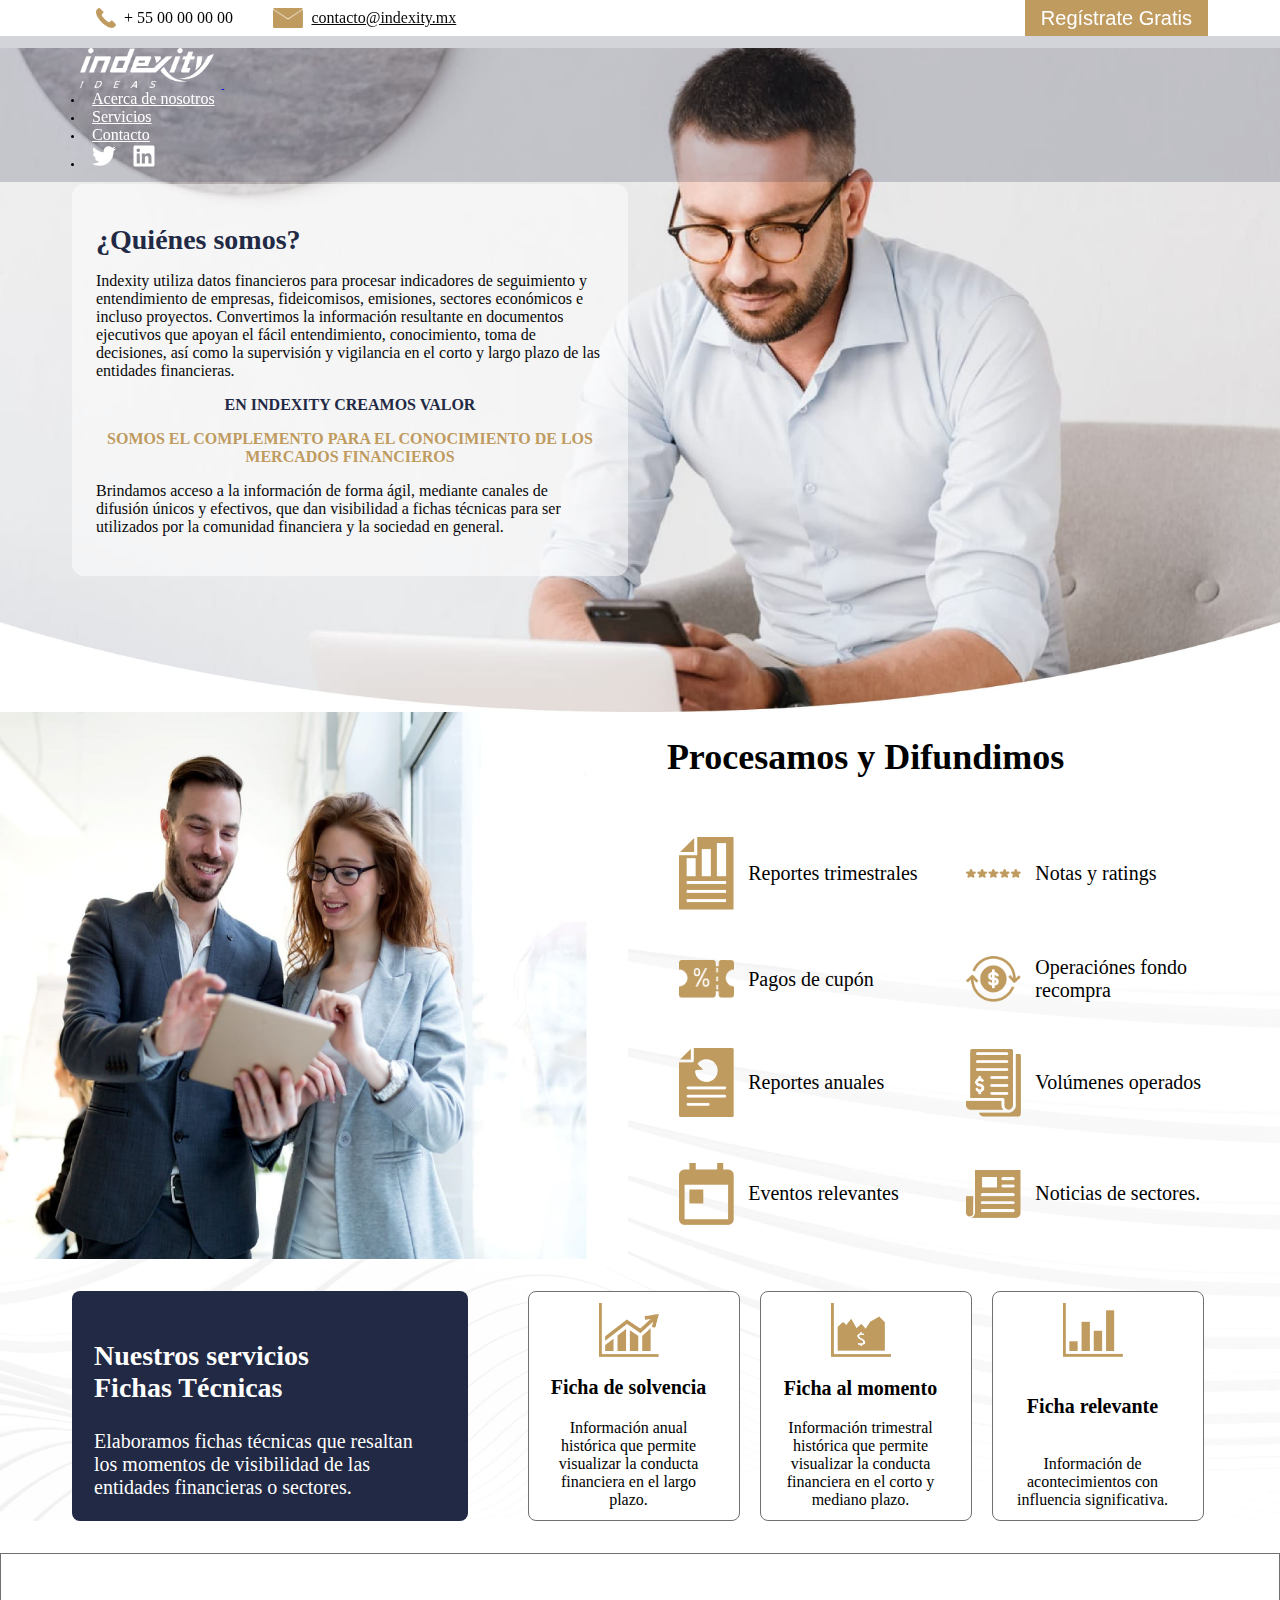
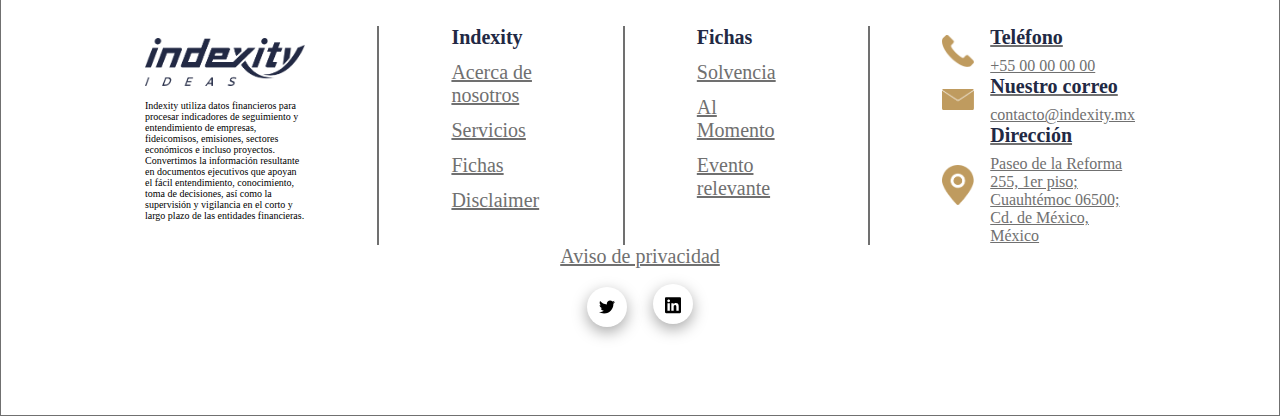
<file: servicios.html>
<!DOCTYPE html>
<html lang="en">

<head>
    <meta charset="UTF-8">
    <meta http-equiv="X-UA-Compatible" content="IE=edge">
    <meta name="viewport" content="width=device-width, initial-scale=1.0">
    <title>Indexity</title>
    <!-- Archivo CSS -->
    <link rel="stylesheet" href="./style.css">
    <!-- Link de Bootstrap -->
    <link rel="stylesheet" href="https://cdn.jsdelivr.net/npm/bootstrap@4.6.1/dist/css/bootstrap.min.css"
        integrity="sha384-zCbKRCUGaJDkqS1kPbPd7TveP5iyJE0EjAuZQTgFLD2ylzuqKfdKlfG/eSrtxUkn" crossorigin="anonymous" />
</head>

<body class="servicios__body">

    <header class="header">
        <div class="header__top padding-lr">
            <div class="header__data flex">
                <div>
                    <img src="./images/phoneIcon.png" alt="Icono de un telefono.">
                    <p>+ 55 00 00 00 00</p>
                </div>
                <div>
                    <img src="./images/mailIcon.png" alt="Icono de email.">
                    <a href="mailto:contacto@indexity.mx">contacto@indexity.mx</a>
                </div>
            </div>

            <button class="header__cta">
                Regístrate Gratis
            </button>
        </div>

        <nav class="navbar navbar-expand-lg navbar-dark bg-dark">
            <a class="navbar-brand" href="./index.html">
                <img src="./images/logo.png" alt="Logo de la empresa">
            </a>
            <button class="navbar-toggler" type="button" data-toggle="collapse" data-target="#navbarNav"
                aria-controls="navbarNav" aria-expanded="false" aria-label="Toggle navigation">
                <span class="navbar-toggler-icon"></span>
            </button>
            <div class="collapse navbar-collapse" id="navbarNav">
                <ul class="navbar-nav">
                    <li class="nav-item">
                        <a class="nav-link" href="./index.html">Acerca de nosotros</a>
                    </li>
                    <li class="nav-item">
                        <a class="nav-link" href="./servicios.html">Servicios</a>
                    </li>
                    <li class="nav-item">
                        <a class="nav-link" href="./contacto.html">Contacto</a>
                    </li>
                    <li class="nav-item social-icons">
                        <div class="nav-link">
                            <a href="https://twitter.com/indexityideas" target="_blank">
                                <svg xmlns="http://www.w3.org/2000/svg" viewBox="0 0 512 512">
                                    <path
                                        d="M459.37 151.716c.325 4.548.325 9.097.325 13.645 0 138.72-105.583 298.558-298.558 298.558-59.452 0-114.68-17.219-161.137-47.106 8.447.974 16.568 1.299 25.34 1.299 49.055 0 94.213-16.568 130.274-44.832-46.132-.975-84.792-31.188-98.112-72.772 6.498.974 12.995 1.624 19.818 1.624 9.421 0 18.843-1.3 27.614-3.573-48.081-9.747-84.143-51.98-84.143-102.985v-1.299c13.969 7.797 30.214 12.67 47.431 13.319-28.264-18.843-46.781-51.005-46.781-87.391 0-19.492 5.197-37.36 14.294-52.954 51.655 63.675 129.3 105.258 216.365 109.807-1.624-7.797-2.599-15.918-2.599-24.04 0-57.828 46.782-104.934 104.934-104.934 30.213 0 57.502 12.67 76.67 33.137 23.715-4.548 46.456-13.32 66.599-25.34-7.798 24.366-24.366 44.833-46.132 57.827 21.117-2.273 41.584-8.122 60.426-16.243-14.292 20.791-32.161 39.308-52.628 54.253z" />
                                </svg>
                            </a>

                            <a href="https://www.linkedin.com/company/indexityideas/" target="_blank">
                                <svg xmlns="http://www.w3.org/2000/svg" viewBox="0 0 448 512">
                                    <path
                                        d="M416 32H31.9C14.3 32 0 46.5 0 64.3v383.4C0 465.5 14.3 480 31.9 480H416c17.6 0 32-14.5 32-32.3V64.3c0-17.8-14.4-32.3-32-32.3zM135.4 416H69V202.2h66.5V416zm-33.2-243c-21.3 0-38.5-17.3-38.5-38.5S80.9 96 102.2 96c21.2 0 38.5 17.3 38.5 38.5 0 21.3-17.2 38.5-38.5 38.5zm282.1 243h-66.4V312c0-24.8-.5-56.7-34.5-56.7-34.6 0-39.9 27-39.9 54.9V416h-66.4V202.2h63.7v29.2h.9c8.9-16.8 30.6-34.5 62.9-34.5 67.2 0 79.7 44.3 79.7 101.9V416z" />
                                </svg>
                            </a>
                        </div>
                    </li>
                </ul>
            </div>
        </nav>
    </header>

    <main class="inicio__main">
        <section class="inicio__hero inicio__hero--servicios">
            <div class="responsive-container padding-lrtb">
                <div class="somos__text somos__text--hero">
                    <h3>¿Quiénes somos?</h3>
                    <p>
                        Indexity utiliza datos financieros para procesar indicadores de seguimiento y entendimiento de
                        empresas, fideicomisos, emisiones, sectores económicos e incluso proyectos. Convertimos la
                        información resultante en documentos ejecutivos que apoyan el fácil entendimiento, conocimiento,
                        toma de decisiones, así como la supervisión y vigilancia en el corto y largo plazo de las
                        entidades financieras.
                    </p>
                    <p class="blue">
                        EN INDEXITY CREAMOS VALOR
                    </p>
                    <p class="golden">
                        SOMOS EL COMPLEMENTO PARA EL CONOCIMIENTO DE LOS MERCADOS FINANCIEROS
                    </p>
                    <p>
                        Brindamos acceso a la información de forma ágil, mediante canales de difusión únicos y
                        efectivos, que dan visibilidad a fichas técnicas para ser utilizados por la comunidad financiera
                        y la sociedad en general.
                    </p>
                </div>
            </div>
        </section>

        <section class="serv__actividades responsive-container">
            <img class="actvidades__img" src="./images/emplContentos.jpg">
            <div>
                <div>
                    <h2 class="actividades__tittle">Procesamos y Difundimos</h2>
                </div>

                <div class="actividades__icons ">
                    <div class="icon-text">
                        <img src="./images/icon_repTrim.png" alt="Reporte trimestral">
                        <p>Reportes trimestrales</p>
                    </div>
                    <div class="icon-text">
                        <img src="./images/icon_notasRank.png" alt="Notas y ratings">
                        <p>Notas y ratings</p>
                    </div>
                    <div class="icon-text">
                        <img src="./images/icon_cupon.png" alt="Pago de cupón">
                        <p>Pagos de cupón</p>
                    </div>
                    <div class="icon-text">
                        <img src="./images/icon_opFondo.png" alt="Operación fondo recompra">
                        <p>Operaciónes fondo recompra</p>
                    </div>
                    <div class="icon-text">
                        <img src="./images/icon_repAnual.png" alt="Reporte anual">
                        <p>Reportes anuales</p>
                    </div>
                    <div class="icon-text">
                        <img src="./images/icon_volOpe.png" alt="Volumen operado">
                        <p>Volúmenes operados</p>
                    </div>
                    <div class="icon-text">
                        <img src="./images/icon_event.png" alt="Eventos relevantes">
                        <p>Eventos relevantes</p>
                    </div>

                    <div class="icon-text">
                        <img src="./images/icon_news.png" alt="Noticias del sector, etc.">
                        <p>Noticias de sectores.</p>
                    </div>
                </div>
            </div>
        </section>

        <section class="serv_fichas padding-lr">
            <div class="fichas__desc">
                <h3>Nuestros servicios<br>
                    Fichas Técnicas</h3>
                <p>
                    Elaboramos fichas técnicas que resaltan los momentos de visibilidad de las entidades financieras o sectores.
                </p>
            </div>
            <div class="fichas__ficha">
                <img src="./images/ficha_solvencia.png" alt="Ficha de solvencia">
                <h4>Ficha de solvencia</h4>
                <p>
                    Información anual histórica que permite visualizar la conducta financiera en el largo plazo.
                </p>
                <!-- <a class="button--primary" href="/servicios.html">
                    Conocer más
                </a> -->
            </div>
            <div class="fichas__ficha">
                <img src="./images/ficha_Momento.png" alt="Ficha al momento">
                <h4>Ficha al momento</h4>
                <p>
                    Información trimestral histórica que permite visualizar la conducta financiera en el corto y mediano
                    plazo.
                </p>
                <!-- <a class="button--primary" href="/servicios.html">
                    Conocer más
                </a> -->
            </div>
            <div class="fichas__ficha">
                <img src="./images/ficha_relevante.png" alt="Ficha relevante">
                <h4>Ficha relevante</h4>
                <p>Información de acontecimientos con influencia significativa.</p>
                <!-- <a class="button--primary" href="/servicios.html">
                    Conocer más
                </a> -->
            </div>
        </section>


    </main>

    <footer class="footer padding-lrtb">
        <section class="footer__content">
            <div class="padding-lr">
                <img class="footer__logo" src="./images/logo2.png" alt="Logo Indexity">
                <p>
                    Indexity utiliza datos financieros para procesar indicadores de
                    seguimiento y entendimiento de empresas, fideicomisos,
                    emisiones, sectores económicos e incluso proyectos. Convertimos
                    la información resultante en documentos ejecutivos que apoyan el
                    fácil entendimiento, conocimiento, toma de decisiones, así como
                    la supervisión y vigilancia en el corto y largo plazo de las
                    entidades financieras.
                </p>
            </div>
            <div class="padding-lr">
                <h3>Indexity</h3>
                <ul>
                    <li><a href="#">Acerca de nosotros</a></li>
                    <li><a href="./servicios.html">Servicios</a></li>
                    <li><a href="#">Fichas</a></li>
                    <li><a href="./disclaimer.html">Disclaimer</a></li>
                </ul>
            </div>
            <div class="padding-lr">
                <h3>Fichas</h3>
                <ul>
                    <li><a href="#">Solvencia</a></li>
                    <li><a href="#">Al Momento</a></li>
                    <li><a href="#">Evento relevante</a></li>
                </ul>
            </div>
            <div class="footer__info padding-lr">
                <div>
                    <img src="./images/phoneIcon.png" alt="Icono de un telefono">
                    <div>
                        <a href="./contacto.html">
                            <h3>Teléfono</h3>
                            <p> +55 00 00 00 00 </p>
                        </a>
                    </div>
                </div>
                <div>
                    <img src="./images/mailIcon.png" alt="Icono de email">
                    <div>
                        <a href="mailto:contacto@indexity.mx">
                            <h3>Nuestro correo</h3>
                            <p> contacto@indexity.mx </p>
                        </a>
                    </div>
                </div>
                <div>
                    <img src="./images/directionIcon.png" alt="Icono de email">
                    <div>
                        <a href="./contacto.html">
                            <h3>Dirección</h3>
                            <p> Paseo de la Reforma 255, 1er piso; Cuauhtémoc 06500; Cd. de México, México</p>
                        </a>
                    </div>
                </div>

            </div>

        </section>
        <section>
            <div class="footer__privacidad">
                <a href="./index.html">Aviso de privacidad</a>
            </div>
            <div class="footer__social">
                <a href="https://twitter.com/indexityideas" target="_blank">
                    <svg xmlns="http://www.w3.org/2000/svg" viewBox="0 0 512 512">
                        <path
                            d="M459.37 151.716c.325 4.548.325 9.097.325 13.645 0 138.72-105.583 298.558-298.558 298.558-59.452 0-114.68-17.219-161.137-47.106 8.447.974 16.568 1.299 25.34 1.299 49.055 0 94.213-16.568 130.274-44.832-46.132-.975-84.792-31.188-98.112-72.772 6.498.974 12.995 1.624 19.818 1.624 9.421 0 18.843-1.3 27.614-3.573-48.081-9.747-84.143-51.98-84.143-102.985v-1.299c13.969 7.797 30.214 12.67 47.431 13.319-28.264-18.843-46.781-51.005-46.781-87.391 0-19.492 5.197-37.36 14.294-52.954 51.655 63.675 129.3 105.258 216.365 109.807-1.624-7.797-2.599-15.918-2.599-24.04 0-57.828 46.782-104.934 104.934-104.934 30.213 0 57.502 12.67 76.67 33.137 23.715-4.548 46.456-13.32 66.599-25.34-7.798 24.366-24.366 44.833-46.132 57.827 21.117-2.273 41.584-8.122 60.426-16.243-14.292 20.791-32.161 39.308-52.628 54.253z" />
                    </svg>
                </a>

                <a href="https://www.linkedin.com/company/indexityideas/" target="_blank">
                    <svg xmlns="http://www.w3.org/2000/svg" viewBox="0 0 448 512">
                        <path
                            d="M416 32H31.9C14.3 32 0 46.5 0 64.3v383.4C0 465.5 14.3 480 31.9 480H416c17.6 0 32-14.5 32-32.3V64.3c0-17.8-14.4-32.3-32-32.3zM135.4 416H69V202.2h66.5V416zm-33.2-243c-21.3 0-38.5-17.3-38.5-38.5S80.9 96 102.2 96c21.2 0 38.5 17.3 38.5 38.5 0 21.3-17.2 38.5-38.5 38.5zm282.1 243h-66.4V312c0-24.8-.5-56.7-34.5-56.7-34.6 0-39.9 27-39.9 54.9V416h-66.4V202.2h63.7v29.2h.9c8.9-16.8 30.6-34.5 62.9-34.5 67.2 0 79.7 44.3 79.7 101.9V416z" />
                    </svg>
                </a>
            </div>
        </section>
    </footer>


    <script src="https://cdn.jsdelivr.net/npm/jquery@3.5.1/dist/jquery.slim.min.js"
        integrity="sha384-DfXdz2htPH0lsSSs5nCTpuj/zy4C+OGpamoFVy38MVBnE+IbbVYUew+OrCXaRkfj" crossorigin="anonymous">
    </script>
    <script src="https://cdn.jsdelivr.net/npm/popper.js@1.16.1/dist/umd/popper.min.js"
        integrity="sha384-9/reFTGAW83EW2RDu2S0VKaIzap3H66lZH81PoYlFhbGU+6BZp6G7niu735Sk7lN" crossorigin="anonymous">
    </script>
    <script src="https://cdn.jsdelivr.net/npm/bootstrap@4.6.1/dist/js/bootstrap.min.js"
        integrity="sha384-VHvPCCyXqtD5DqJeNxl2dtTyhF78xXNXdkwX1CZeRusQfRKp+tA7hAShOK/B/fQ2" crossorigin="anonymous">
    </script>
    <script src="./index.js"></script>

</body>

</html>
</file>
<file: style.css>
* {
    margin: 0;
    padding: 0;
    box-sizing: border-box;
}

html {
    font-size: 62.5%;
}

main {
    background-image: url('./images/backGround.jpg');
    background-size: contain;
    background-repeat: repeat;
    background-position: top;
}

:root {
    /* Variables de colores */
    --color-white: #FFFFFF;
    --color-gray: #707070;
    --color-black: #080809;
    --color-gold: #BF9B5F;
    --color-blue: #222944;
    /* Variables de tamaños de fuente */
    --sm: 1.6rem;
    --md: 2rem;
    --lg: 2.8rem;
    --xl: 3.6rem;
}

/* Botones */
button {
    border: none;
}

.button--primary {
    background-color: var(--color-gold);
    border-radius: 28px;
    color: var(--color-white);
    cursor: pointer;
    font-size: var(--lg);
    transition: all 0.6s ease-out;
    padding: 12px 20px;
}


.button--primary:hover {
    background-color: var(--color-blue);
} 

a.button--primary:hover {
    text-decoration: none;
    color: var(--color-white);
}

.flex {
    display: flex;
    flex-wrap: wrap;
    justify-content: center;
    align-items: center;
}

/* ***************************************
----------------- HEADER -----------------
**************************************** */
.header {
    position: fixed;
    width: 100%;
    top: 0;
    z-index: 6;
}

.disclaimer__body .header .navbar {
    background-color: rgba(34, 41, 68, 0.9) !important;
}

.servicios__body .header .navbar {
    background-color: rgba(34, 41, 68, 0.2) !important;
}

.header__top {
    display: flex;
    justify-content: space-between;
    background-color: var(--color-white);
}

.header__data div {
    align-items: center;
    display: flex;
    justify-content: center;
    font-size: var(--sm);
    margin: 0 8px;
    padding: 8px;
}

.header__data img {
    height: var(--md);
    margin: 0 8px;
}
.header__data a {
    color: var(--color-black);
}

.header.bg nav.navbar {
    background-color: var(--color-blue) !important;
    transition: all 0.4s ease-out;
}

button.header__cta {
    background-color: var(--color-gold);
    color: var(--color-white);
    font-size: var(--md);
    padding: 0 16px;
    transition: all 0.6s cubic-bezier(0, 1.29, 1, 1);
}

/* Navbar */
nav.navbar.bg-dark {
    background-color: rgba(0, 0, 0, 0) !important;
    transition: all 0.6s ease-out;
    width: 100%;
}

.collapse.navbar-collapse {
    justify-content: right;
}

.navbar-dark .navbar-nav a.nav-link {
    color: var(--color-white);
    font-size: var(--sm);
    padding: 8px;
    transition: all 0.6s ease-out;
}

.navbar-dark .navbar-nav a.nav-link:hover {
    opacity: 0.9;
    transition: all 0.3s ease-out;
}

.nav-item {
    margin: 0 12px;
}

.navbar-brand img {
    height: 40px;
    margin: 0 8px;
}

.navbar .social-icons > div {
    display: flex;
    align-items: center;
}

.navbar .social-icons svg {
    fill: var(--color-white);
    height: 24px;
    margin: 0 8px;
    transition: all 0.6s ease-out;
    width: 24px;
}

.navbar .social-icons svg:hover {
    fill: var(--color-gray);
    transition: all 0.3s ease-out;
}



/* ***************************************
------------- index.html -----------------
**************************************** */

.inicio__hero {
    align-items: center;
    background-size: cover;
    background-position: top;
    background-repeat: no-repeat;
    display: flex;
    justify-content: center;
    margin-top: 48px;
    padding: 64px 0;
}

.inicio__hero.inicio__hero--servicios {
    height: auto;
}

.inicio__hero--index{
    background-image: url('./images/heroBg.jpg');
}

.inicio__hero--servicios{
    background-image: url('./images/heroBg2.jpg');
}
.inicio__hero--contacto{
    background-image: url('./images/heroBg3.jpg');
    height: 80vh;
}

.hero__text {
    color: var(--color-white);
    font-size: var(--xl);
    font-weight: bold;
    text-align: center;
}

.hero__text .carousel {
    font-size: var(--sm);
    color: var(--color-black);
    font-weight: normal;
    text-align: left;
}

.carousel .carousel-item > * {
    margin: 12px 0;
}

.carousel .carousel-item {
    padding: 32px 60px;
    background-color: rgba(255, 255, 255, 0.72);
    border-radius: 12px;
    transition: all 0.6s ease-out;
}

.carousel .carousel-item img {
    height: auto;
    width: 80px;
}

/* Sección "¿Quienes somos?" */
.inicio__somos > div {
    background-image: url('./images/somosBG.jpg');
    background-size: cover;
    background-position: center;
    border-radius: 32px;
    color: var(--color-gray);
    font-size: var(--md);
    top: -100px;
}

.inicio__main h3 {
    font-size: var(--lg);
    font-weight: bold;
    color: var(--color-blue);
}

.somos__text > * {
    margin: 16px 0;
}

.somos__text--hero{
    font-size: var(--sm);
}

.somos__text p.blue {
    color: var(--color-blue);
    font-weight: bold;
    text-align: center;
}

.somos__text p.golden {
    color: var(--color-gold);
    font-weight: bold;
    text-align: center;
}

.somos__icons div {
    color: var(--color-blue);
    text-align: center;
    margin: 12px;
}

.somos__icons img {
    height: 72px;
}

.somos__icons h6 {
    color: var(--color-gray);
    font-size: var(--md);
}

/* Sección "Blog" */
.inicio__blog {
    position: relative;
    margin: 64px 0;
}

/* .blog__title {
    border-radius: 12px;
    color: var(--color-black);
    margin-left: 8vh;
    padding: 12px;
    position: relative;
    z-index: 5;
    width: 240px;
} */

/* .blog__title h2 {
    font-size: var(--xl);
    font-weight: bold;
} */

.blog__content::after {
    background-color: var(--color-blue);
    content: "";
    height: 100%;
    right: 0;
    position: absolute;
    top: 0;
    width: 50%;
    z-index: 1;
}

.blog__item {
    margin: 32px;
    display: block;
    position: relative;
    z-index: 2;
}

.blog__item iframe {
    width: auto;
    height: auto;
}

/* .blog__item div {
    position: absolute;
    bottom: 0;
    padding: 12px;
} */

/* .blog__item div > *  {
    color: var(--color-white);
    font-size: var(--sm);
    margin: 12px;
} */

/* .blog__item div h3 {
    font-size: var(--lg);
    font-weight: bold;
}

.blog__item div a:hover {
    color: var(--color-gold);
} 

.blog__item img {
    width: 100%;
} */

/* Sección contacto */
.inicio__contacto {
    text-align: center;
}

.inicio__contacto h2 {
    color: var(--color-blue);
    font-size: var(--xl);
    font-weight: bold;
    margin: 24px 0;
}

.inicio__contacto > div {
    background-color: var(--color-white);
    border: 1px solid var(--color-gray);
    border-radius: 12px;
    color: var(--color-gray);
    font-size: var(--sm);
    margin: 0 auto;
    padding: 24px 12px;
}

.inicio__contacto form input,
.inicio__contacto form textarea {
    border: 1px solid var(--color-gray);
    border-radius: 8px;
    padding: 8px;
    margin: 8px 0;
    width: 100%;
    resize: none;

}

.inicio__contacto form > button {
    width: 100%;
}

/* ***************************************
----------------- Servicios -----------------
**************************************** */
.somos__text--hero{
    color: var(--color-black);
    background-color: rgba(255, 255, 255, 0.5);
    padding: 24px;
    border-radius: 12px;;
}
/* Sección "¿Que hacemos?" */
.serv__actividades {
    display: grid;
    grid-template-columns: 1fr 1fr;
    justify-content: start;
}
.actvidades__img {
    width: 100%;
    height: 100%;
}

.actividades__tittle {
    font-size: var(--xl);
    font-weight: bold;
    margin: 24px 0;
}

.icon-text {
    display: flex;
    font-size: var(--md);
    margin: 8% 0%;
    place-items: center;

}
.icon-text img{
    width: 55px;
    margin-right: 5%;
}
.icon-text p{
    margin: 0;
}

/* Sección "Fichas tecnicas" */
.serv_fichas {
    align-items: center;
    display: grid;
    grid-template-columns: 2fr 1fr 1fr 1fr;
    justify-content: center;
    margin: 32px 0;
}

.fichas__desc{
    background-color: var(--color-blue);
    color: var(--color-white);
    border-radius: 8px;
    margin-right:10%;
    padding: 5%;
    padding-right: 10%;
    font-size: var(--md);

}
.fichas__desc > h3{
    color: var(--color-white);
    font-size: var(--lg);
    margin: 8% 0;
}
.fichas__ficha {
    background-color: var(--color-white);
    border: 1px solid var(--color-gray);
    border-radius: 8px;
    margin: 0 2%;
    padding: 5%;
    padding-right: 10%;
    display: flex;
    flex-direction: column;
    justify-content: space-between;
    text-align: center;
    row-gap: 1rem;
    height: 100%;

}
.fichas__ficha > *{
    align-self: center;
    font-size: var(--md);
}
.fichas__ficha img {
    width: 60px;
}
.fichas__ficha p {
    font-size: var(--sm);

}

/* ***************************************
----------------- Contacto  -----------
**************************************** */
.contacto {
    text-align: center;
}

.contacto h3{
    margin: 24px 0;
    font-size: var(--xl);
    font-weight: bold;
}
.contacto__mapa{
    width: 90%;
    height: 100%;
}

.inicio__contacto--left{
    width: 80% !important;
    padding: 3% 6% !important;
}


.banner_mercado h3{
    margin: 16px 0;
    font-size: var(--xl);
    font-weight: bold;
    text-align: center;
}
.mercado__texto{
    display: grid;
    grid-template-columns: min-content 1fr;
    font-size: var(--md);
    color: var(--color-gray);
    margin-left: 10%;
    align-items: center;
}
.mercado__texto p{
    margin: 0;
}
.mercado__texto img{
    width: 30px;
    margin: 0 10px;
}

.somos__icons {
    text-align: center;
    margin: 12px;
}
.somos__icons--size {
    height: 120px !important;
}



/* ***************************************
----------------- Footer -----------------
**************************************** */
.footer {
    border: 1px solid var(--color-gray);
    margin-top: 24px;
}

.footer__content h3 {
    color: var(--color-blue);
    font-size: var(--md);
    font-weight: bold;
    margin-bottom: 8px;
}

.footer__content li,
.footer__content li a {
    color: var(--color-gray);
    font-size: var(--md);
    list-style: none;
    margin: 12px 0;
}

.footer__logo {
    height: 48px;
    margin: 12px auto;
}

.footer__info > div {
    display: flex;
    justify-content: left;
    align-items: center;
}

.footer__info > div > img {
    width: 32px;
    margin-right: 16px;
}

.footer__info a {
    color: var(--color-gray);
    font-size: var(--sm);
}

.footer__social {
    text-align: center;
    margin: 16px 0;
}

.footer__social a {
    box-shadow: rgba(0, 0, 0, 0.35) 0px 5px 15px;
    border-radius: 50%;
    display: inline-block;
    height: 40px;
    padding: 12px;
    margin: 0 12px;
    transition: all 0.6s ease;
    width: 40px;
}

.footer__social a:hover {
    background-color: var(--color-blue);
    transition: all 0.3s ease-in-out;
}

.footer__privacidad {
    text-align: center;
    font-size: var(--md);
}

.footer__privacidad a {
    color: var(--color-gray);
}

/* Disclaimer */
.disclaimer__content {
    margin-top: 62px;
    font-size: var(--md);
}

/* ***************************************
----------------- Media Querys -----------
**************************************** */

@media (min-width: 320px) {
    .padding-lr {
        padding-left: 32px;
        padding-right: 32px;
    }

    .padding-lrtb {
        padding: 32px;
    }

    /* Clase para hacer responsive el contenido*/
    .responsive-container {
        display: grid;
        gap: 24px;
        grid-template-columns: 1fr;
        place-items: center;
    }

    .header .header__top,
    .header__data {
        flex-direction: column;
    }

    .navbar-collapse.collapse.show {
        background-color: #222944;
        border-radius: 16px;
        transition: all 0.3s ease-in-out;
    }

    nav.navbar.bg-dark {
        padding: 12px;
    }

    button.header__cta {
        width: 200px;
        margin: 12px auto;
    }

    .inicio__hero {
        margin-top: 148px;
    }

    .inicio__hero.inicio__hero--index {
        height: auto;
    }

    .serv_fichas{
        grid-template-columns: 1fr;
        gap: 12px;
    }
    
    .inicio__somos > div {
        max-height: 1600px;
        position: static;
        text-align: center;
        width: 100%;
    }

    .inicio__contacto > div {
        width: 320px;
    }

    .actividades__icons {
        display: grid;
        grid-template-columns: 1fr;
        padding: 32px;
    }

    .footer__content {
        display: grid;
        grid-template-columns: 1fr;
        justify-items: center;
        gap: 32px;
    }

    .footer__content > div {
        width: 100%;
    }
}

@media (min-width: 768px) {
    .padding-lr {
        padding-left: 72px;
        padding-right: 72px;
    }

    .padding-lrtb {
        padding: 72px;
    }

    .navbar-collapse.collapse.show {
        background-color: rgba(0, 0, 0, 0);
    }

    nav.navbar.bg-dark {
        padding: 12px 72px;
    }

    /* Clase para hacer responsive el contenido*/
    .responsive-container {
        grid-template-columns: 1fr 1fr;
    }

    .header .header__top,
    .header__data {
        flex-direction: row;
    }

    button.header__cta {
        margin: 0;
        width: auto;
    }

    .inicio__hero {
        margin-top: 48px;
    }

    .inicio__hero.inicio__hero--index {
        height: 100vh;
    }

    .actividades__icons {
        grid-template-columns: 1fr 1fr;
        padding: 12px;
    }

    .serv_fichas{
        grid-template-columns: 2fr 1fr 1fr 1fr;
    }

    .inicio__somos {
        position: relative;
        max-height: 840px;
    }

    .inicio__somos > div {
        left: 50%;
        transform: translateX(-50%);
        max-height: 940px;
        max-width: 980px;
        text-align: left;
        position: relative;
        width: 84vw;
    }


    .inicio__contacto > div {
        width: 520px;
    }

    .footer__content {
        grid-template-columns: 1fr 1fr;
        gap: 32px;
        justify-items: left;
    }

    .footer__content > div {
        border-right: 2px solid var(--color-gray);
    }
    
    .footer__content > div:nth-child(4),
    .footer__content > div:nth-child(2) {
        border-right: none;
    }
}

@media (min-width: 1160px) {
    .footer__content > div:nth-child(2) {
        border-right: 2px solid var(--color-gray);
    }
    .footer__content {
        gap: 0;
        grid-template-columns: repeat(4, 1fr);
    }
}
</file>
